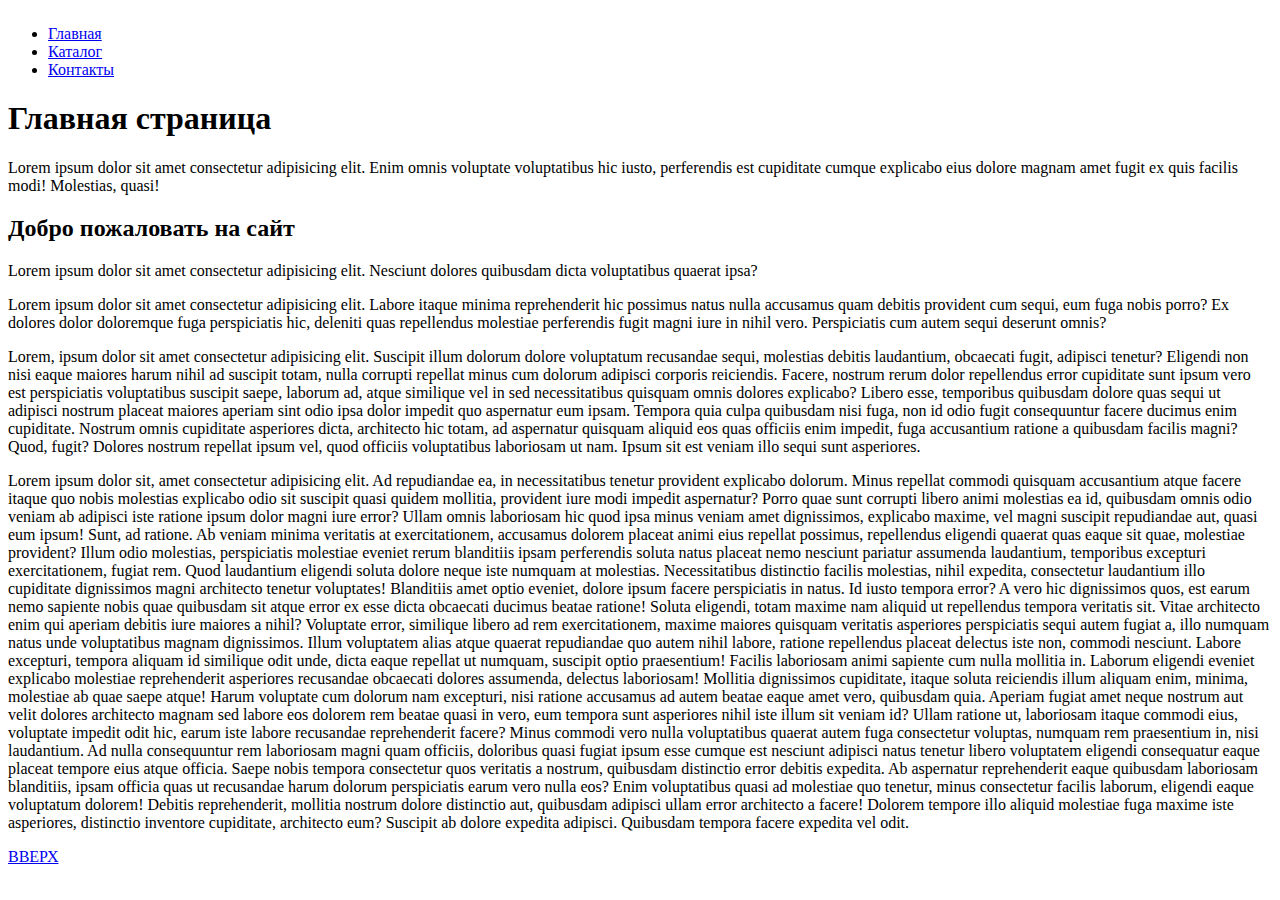
<file: seminar_1/index.html>
<!DOCTYPE html>
<html lang="en">
<head>
    <meta charset="UTF-8">
    <meta http-equiv="X-UA-Compatible" content="IE=edge">
    <meta name="viewport" content="width=device-width, initial-scale=1.0">
    <title>Мой первый сайт</title>
</head>
<body>
    <h6 id="a1"></h6>
    <ul>
        <li>
            <a href="#">Главная</a>  <!-- Если # это якорь (заглушка) действие не выполняется  -->
        </li>

        <li>
            <a href="./catalog/catalog.html">Каталог</a>
        </li>
        
        <li>
            <a href="./kontakt/kontakt.html">Контакты</a>
        </li>
    </ul>

    <h1>Главная страница</h1>

    <p>Lorem ipsum dolor sit amet consectetur adipisicing elit. Enim omnis voluptate voluptatibus hic iusto, perferendis est cupiditate cumque explicabo eius dolore magnam amet fugit ex quis facilis modi! Molestias, quasi!</p>

    <h2>Добро пожаловать на сайт</h2>
    <p>Lorem ipsum dolor sit amet consectetur adipisicing elit. Nesciunt dolores quibusdam dicta voluptatibus quaerat ipsa?</p>
    <p>Lorem ipsum dolor sit amet consectetur adipisicing elit. Labore itaque minima reprehenderit hic possimus natus nulla accusamus quam debitis provident cum sequi, eum fuga nobis porro? Ex dolores dolor doloremque fuga perspiciatis hic, deleniti quas repellendus molestiae perferendis fugit magni iure in nihil vero. Perspiciatis cum autem sequi deserunt omnis?</p>
    <p>Lorem, ipsum dolor sit amet consectetur adipisicing elit. Suscipit illum dolorum dolore voluptatum recusandae sequi, molestias debitis laudantium, obcaecati fugit, adipisci tenetur? Eligendi non nisi eaque maiores harum nihil ad suscipit totam, nulla corrupti repellat minus cum dolorum adipisci corporis reiciendis. Facere, nostrum rerum dolor repellendus error cupiditate sunt ipsum vero est perspiciatis voluptatibus suscipit saepe, laborum ad, atque similique vel in sed necessitatibus quisquam omnis dolores explicabo? Libero esse, temporibus quibusdam dolore quas sequi ut adipisci nostrum placeat maiores aperiam sint odio ipsa dolor impedit quo aspernatur eum ipsam. Tempora quia culpa quibusdam nisi fuga, non id odio fugit consequuntur facere ducimus enim cupiditate. Nostrum omnis cupiditate asperiores dicta, architecto hic totam, ad aspernatur quisquam aliquid eos quas officiis enim impedit, fuga accusantium ratione a quibusdam facilis magni? Quod, fugit? Dolores nostrum repellat ipsum vel, quod officiis voluptatibus laboriosam ut nam. Ipsum sit est veniam illo sequi sunt asperiores.</p>
    <p>Lorem ipsum dolor sit, amet consectetur adipisicing elit. Ad repudiandae ea, in necessitatibus tenetur provident explicabo dolorum. Minus repellat commodi quisquam accusantium atque facere itaque quo nobis molestias explicabo odio sit suscipit quasi quidem mollitia, provident iure modi impedit aspernatur? Porro quae sunt corrupti libero animi molestias ea id, quibusdam omnis odio veniam ab adipisci iste ratione ipsum dolor magni iure error? Ullam omnis laboriosam hic quod ipsa minus veniam amet dignissimos, explicabo maxime, vel magni suscipit repudiandae aut, quasi eum ipsum! Sunt, ad ratione. Ab veniam minima veritatis at exercitationem, accusamus dolorem placeat animi eius repellat possimus, repellendus eligendi quaerat quas eaque sit quae, molestiae provident? Illum odio molestias, perspiciatis molestiae eveniet rerum blanditiis ipsam perferendis soluta natus placeat nemo nesciunt pariatur assumenda laudantium, temporibus excepturi exercitationem, fugiat rem. Quod laudantium eligendi soluta dolore neque iste numquam at molestias. Necessitatibus distinctio facilis molestias, nihil expedita, consectetur laudantium illo cupiditate dignissimos magni architecto tenetur voluptates! Blanditiis amet optio eveniet, dolore ipsum facere perspiciatis in natus. Id iusto tempora error? A vero hic dignissimos quos, est earum nemo sapiente nobis quae quibusdam sit atque error ex esse dicta obcaecati ducimus beatae ratione! Soluta eligendi, totam maxime nam aliquid ut repellendus tempora veritatis sit. Vitae architecto enim qui aperiam debitis iure maiores a nihil? Voluptate error, similique libero ad rem exercitationem, maxime maiores quisquam veritatis asperiores perspiciatis sequi autem fugiat a, illo numquam natus unde voluptatibus magnam dignissimos. Illum voluptatem alias atque quaerat repudiandae quo autem nihil labore, ratione repellendus placeat delectus iste non, commodi nesciunt. Labore excepturi, tempora aliquam id similique odit unde, dicta eaque repellat ut numquam, suscipit optio praesentium! Facilis laboriosam animi sapiente cum nulla mollitia in. Laborum eligendi eveniet explicabo molestiae reprehenderit asperiores recusandae obcaecati dolores assumenda, delectus laboriosam! Mollitia dignissimos cupiditate, itaque soluta reiciendis illum aliquam enim, minima, molestiae ab quae saepe atque! Harum voluptate cum dolorum nam excepturi, nisi ratione accusamus ad autem beatae eaque amet vero, quibusdam quia. Aperiam fugiat amet neque nostrum aut velit dolores architecto magnam sed labore eos dolorem rem beatae quasi in vero, eum tempora sunt asperiores nihil iste illum sit veniam id? Ullam ratione ut, laboriosam itaque commodi eius, voluptate impedit odit hic, earum iste labore recusandae reprehenderit facere? Minus commodi vero nulla voluptatibus quaerat autem fuga consectetur voluptas, numquam rem praesentium in, nisi laudantium. Ad nulla consequuntur rem laboriosam magni quam officiis, doloribus quasi fugiat ipsum esse cumque est nesciunt adipisci natus tenetur libero voluptatem eligendi consequatur eaque placeat tempore eius atque officia. Saepe nobis tempora consectetur quos veritatis a nostrum, quibusdam distinctio error debitis expedita. Ab aspernatur reprehenderit eaque quibusdam laboriosam blanditiis, ipsam officia quas ut recusandae harum dolorum perspiciatis earum vero nulla eos? Enim voluptatibus quasi ad molestiae quo tenetur, minus consectetur facilis laborum, eligendi eaque voluptatum dolorem! Debitis reprehenderit, mollitia nostrum dolore distinctio aut, quibusdam adipisci ullam error architecto a facere! Dolorem tempore illo aliquid molestiae fuga maxime iste asperiores, distinctio inventore cupiditate, architecto eum? Suscipit ab dolore expedita adipisci. Quibusdam tempora facere expedita vel odit.</p>
    
    <a href="#a1">ВВЕРХ</a>

    
</body>
</html>
</file>
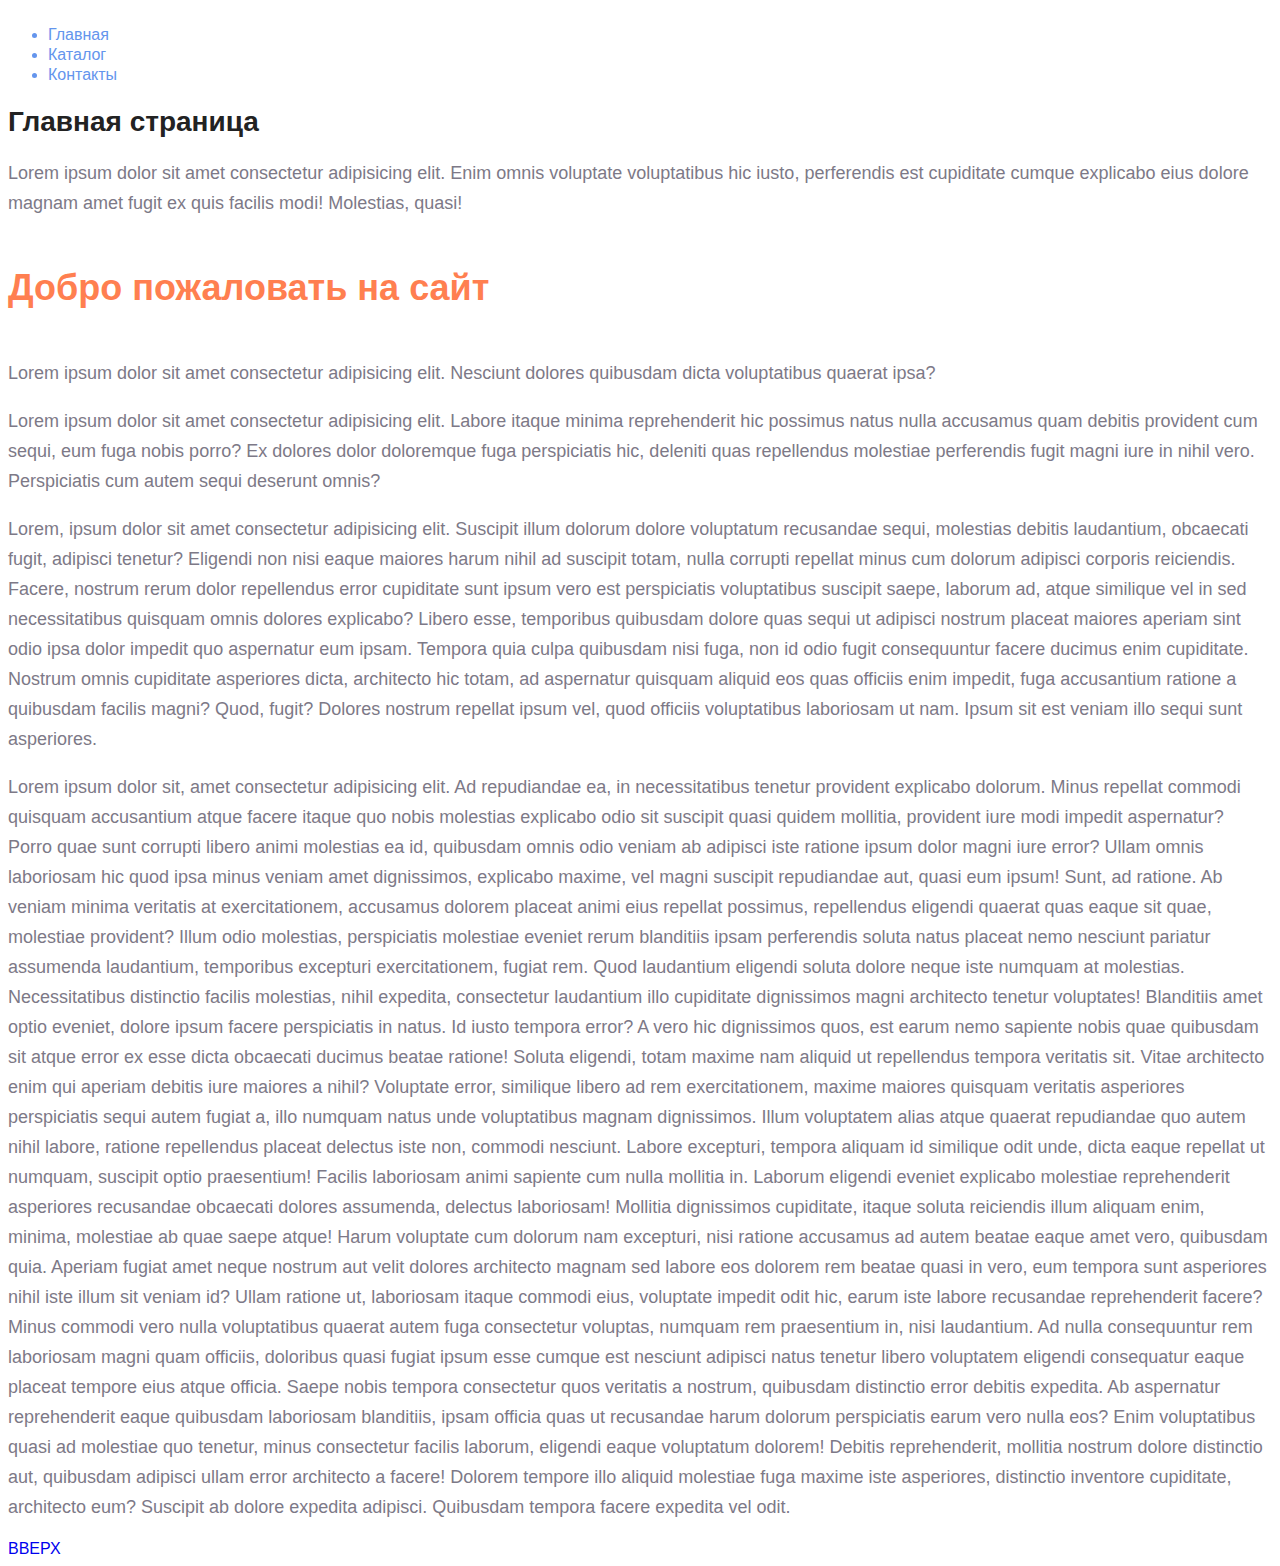
<file: seminar_2/index.html>
<!DOCTYPE html>
<html lang="en">
  <head>
    <meta charset="UTF-8" />
    <meta http-equiv="X-UA-Compatible" content="IE=edge" />
    <meta name="viewport" content="width=device-width, initial-scale=1.0" />
    <title>Мой первый сайт</title>
    <link rel="stylesheet" href="style.css" />
  </head>
  <body>
    <h6 id="a1"></h6>
    <ul class="menu_link">
      <li>
        <a class="menu_link" href="#">Главная</a>
        <!-- Если # это якорь (заглушка) действие не выполняется  -->
      </li>

      <li>
        <a a class="menu_link" href="./catalog/catalog.html">Каталог</a>
      </li>

      <li>
        <a class="menu_link" href="./kontakt/kontakt.html">Контакты</a>
      </li>
    </ul>

    <h1 class="apply_style_h1">Главная страница</h1>

    <p class="apply_style_p">
      Lorem ipsum dolor sit amet consectetur adipisicing elit. Enim omnis
      voluptate voluptatibus hic iusto, perferendis est cupiditate cumque
      explicabo eius dolore magnam amet fugit ex quis facilis modi! Molestias,
      quasi!
    </p>

    <h2 class="apply_style_h2">Добро пожаловать на сайт</h2>

    <p class="apply_style_p">
      Lorem ipsum dolor sit amet consectetur adipisicing elit. Nesciunt dolores
      quibusdam dicta voluptatibus quaerat ipsa?
    </p>

    <p class="apply_style_p">
      Lorem ipsum dolor sit amet consectetur adipisicing elit. Labore itaque
      minima reprehenderit hic possimus natus nulla accusamus quam debitis
      provident cum sequi, eum fuga nobis porro? Ex dolores dolor doloremque
      fuga perspiciatis hic, deleniti quas repellendus molestiae perferendis
      fugit magni iure in nihil vero. Perspiciatis cum autem sequi deserunt
      omnis?
    </p>
    <p class="apply_style_p">
      Lorem, ipsum dolor sit amet consectetur adipisicing elit. Suscipit illum
      dolorum dolore voluptatum recusandae sequi, molestias debitis laudantium,
      obcaecati fugit, adipisci tenetur? Eligendi non nisi eaque maiores harum
      nihil ad suscipit totam, nulla corrupti repellat minus cum dolorum
      adipisci corporis reiciendis. Facere, nostrum rerum dolor repellendus
      error cupiditate sunt ipsum vero est perspiciatis voluptatibus suscipit
      saepe, laborum ad, atque similique vel in sed necessitatibus quisquam
      omnis dolores explicabo? Libero esse, temporibus quibusdam dolore quas
      sequi ut adipisci nostrum placeat maiores aperiam sint odio ipsa dolor
      impedit quo aspernatur eum ipsam. Tempora quia culpa quibusdam nisi fuga,
      non id odio fugit consequuntur facere ducimus enim cupiditate. Nostrum
      omnis cupiditate asperiores dicta, architecto hic totam, ad aspernatur
      quisquam aliquid eos quas officiis enim impedit, fuga accusantium ratione
      a quibusdam facilis magni? Quod, fugit? Dolores nostrum repellat ipsum
      vel, quod officiis voluptatibus laboriosam ut nam. Ipsum sit est veniam
      illo sequi sunt asperiores.
    </p>
    <p class="apply_style_p">
      Lorem ipsum dolor sit, amet consectetur adipisicing elit. Ad repudiandae
      ea, in necessitatibus tenetur provident explicabo dolorum. Minus repellat
      commodi quisquam accusantium atque facere itaque quo nobis molestias
      explicabo odio sit suscipit quasi quidem mollitia, provident iure modi
      impedit aspernatur? Porro quae sunt corrupti libero animi molestias ea id,
      quibusdam omnis odio veniam ab adipisci iste ratione ipsum dolor magni
      iure error? Ullam omnis laboriosam hic quod ipsa minus veniam amet
      dignissimos, explicabo maxime, vel magni suscipit repudiandae aut, quasi
      eum ipsum! Sunt, ad ratione. Ab veniam minima veritatis at exercitationem,
      accusamus dolorem placeat animi eius repellat possimus, repellendus
      eligendi quaerat quas eaque sit quae, molestiae provident? Illum odio
      molestias, perspiciatis molestiae eveniet rerum blanditiis ipsam
      perferendis soluta natus placeat nemo nesciunt pariatur assumenda
      laudantium, temporibus excepturi exercitationem, fugiat rem. Quod
      laudantium eligendi soluta dolore neque iste numquam at molestias.
      Necessitatibus distinctio facilis molestias, nihil expedita, consectetur
      laudantium illo cupiditate dignissimos magni architecto tenetur
      voluptates! Blanditiis amet optio eveniet, dolore ipsum facere
      perspiciatis in natus. Id iusto tempora error? A vero hic dignissimos
      quos, est earum nemo sapiente nobis quae quibusdam sit atque error ex esse
      dicta obcaecati ducimus beatae ratione! Soluta eligendi, totam maxime nam
      aliquid ut repellendus tempora veritatis sit. Vitae architecto enim qui
      aperiam debitis iure maiores a nihil? Voluptate error, similique libero ad
      rem exercitationem, maxime maiores quisquam veritatis asperiores
      perspiciatis sequi autem fugiat a, illo numquam natus unde voluptatibus
      magnam dignissimos. Illum voluptatem alias atque quaerat repudiandae quo
      autem nihil labore, ratione repellendus placeat delectus iste non, commodi
      nesciunt. Labore excepturi, tempora aliquam id similique odit unde, dicta
      eaque repellat ut numquam, suscipit optio praesentium! Facilis laboriosam
      animi sapiente cum nulla mollitia in. Laborum eligendi eveniet explicabo
      molestiae reprehenderit asperiores recusandae obcaecati dolores assumenda,
      delectus laboriosam! Mollitia dignissimos cupiditate, itaque soluta
      reiciendis illum aliquam enim, minima, molestiae ab quae saepe atque!
      Harum voluptate cum dolorum nam excepturi, nisi ratione accusamus ad autem
      beatae eaque amet vero, quibusdam quia. Aperiam fugiat amet neque nostrum
      aut velit dolores architecto magnam sed labore eos dolorem rem beatae
      quasi in vero, eum tempora sunt asperiores nihil iste illum sit veniam id?
      Ullam ratione ut, laboriosam itaque commodi eius, voluptate impedit odit
      hic, earum iste labore recusandae reprehenderit facere? Minus commodi vero
      nulla voluptatibus quaerat autem fuga consectetur voluptas, numquam rem
      praesentium in, nisi laudantium. Ad nulla consequuntur rem laboriosam
      magni quam officiis, doloribus quasi fugiat ipsum esse cumque est nesciunt
      adipisci natus tenetur libero voluptatem eligendi consequatur eaque
      placeat tempore eius atque officia. Saepe nobis tempora consectetur quos
      veritatis a nostrum, quibusdam distinctio error debitis expedita. Ab
      aspernatur reprehenderit eaque quibusdam laboriosam blanditiis, ipsam
      officia quas ut recusandae harum dolorum perspiciatis earum vero nulla
      eos? Enim voluptatibus quasi ad molestiae quo tenetur, minus consectetur
      facilis laborum, eligendi eaque voluptatum dolorem! Debitis reprehenderit,
      mollitia nostrum dolore distinctio aut, quibusdam adipisci ullam error
      architecto a facere! Dolorem tempore illo aliquid molestiae fuga maxime
      iste asperiores, distinctio inventore cupiditate, architecto eum? Suscipit
      ab dolore expedita adipisci. Quibusdam tempora facere expedita vel odit.
    </p>

    <a href="#a1">ВВЕРХ</a>
  </body>
</html>
</file>
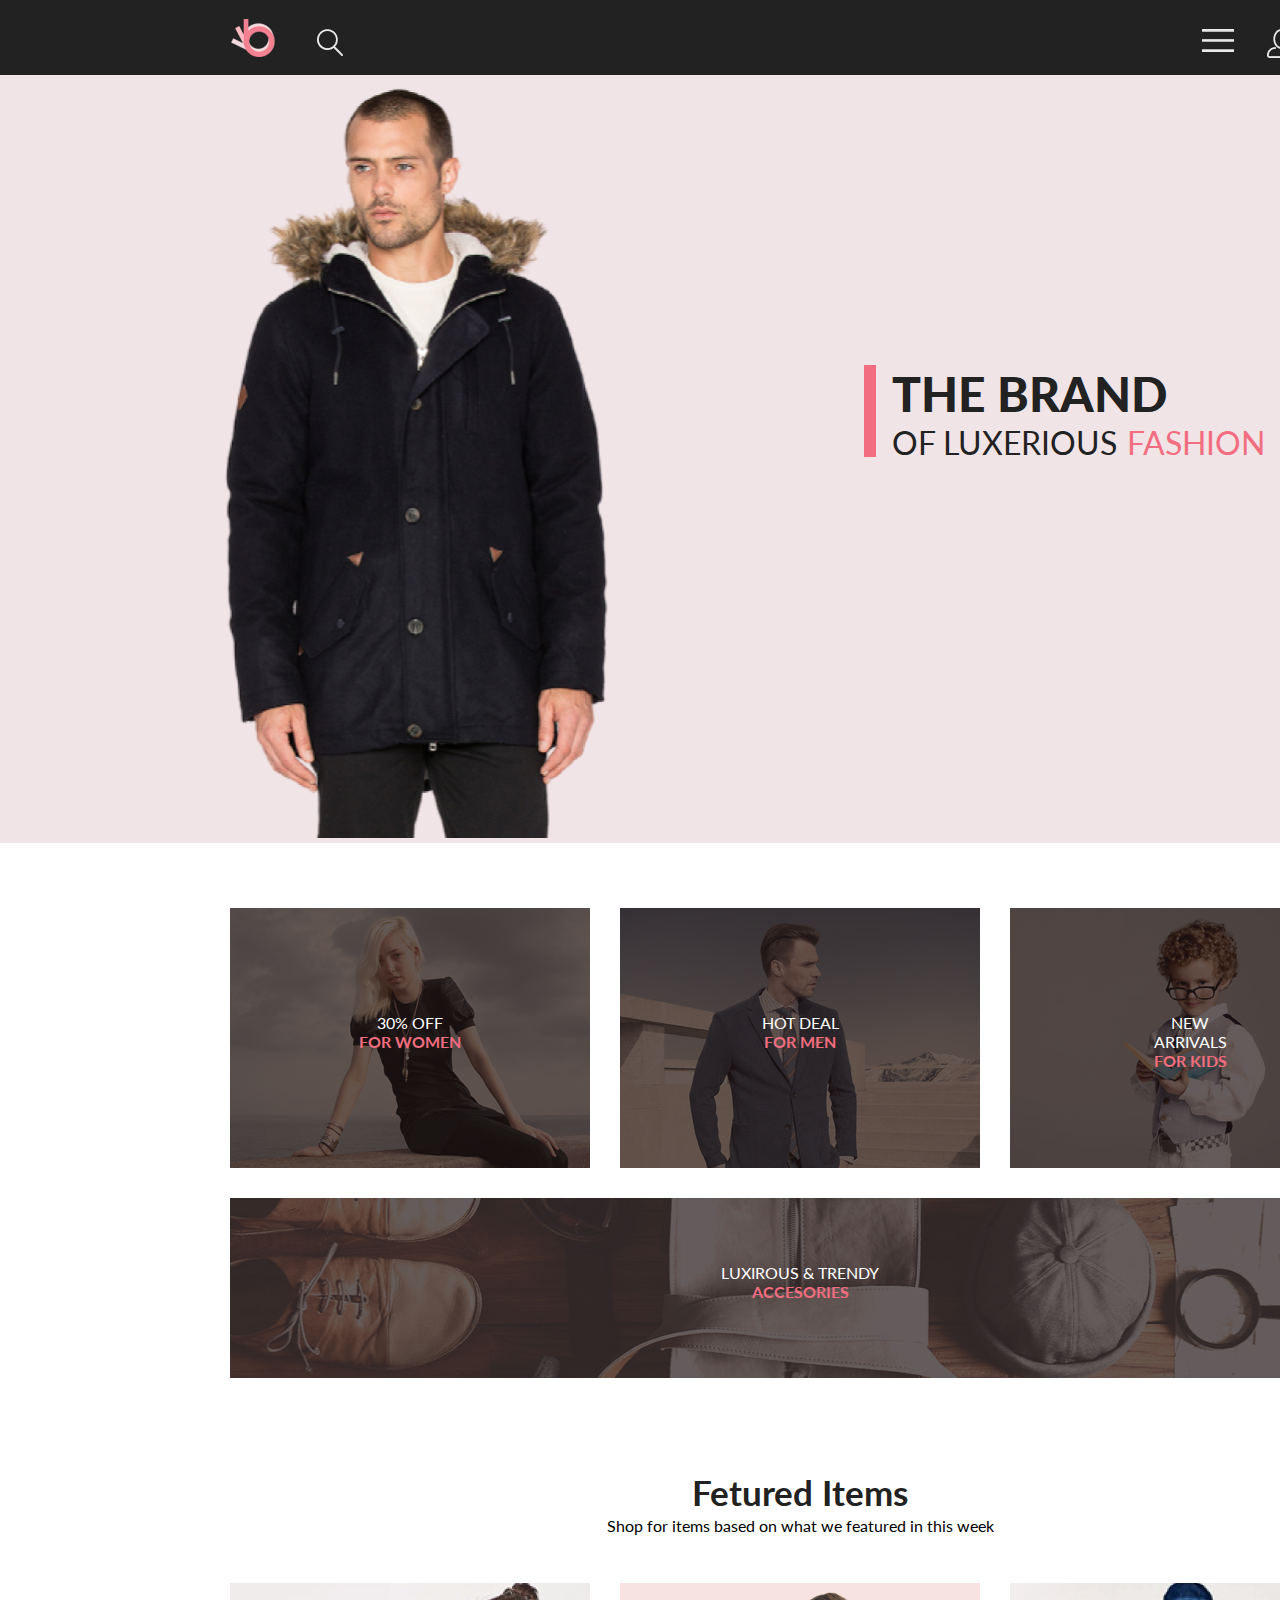
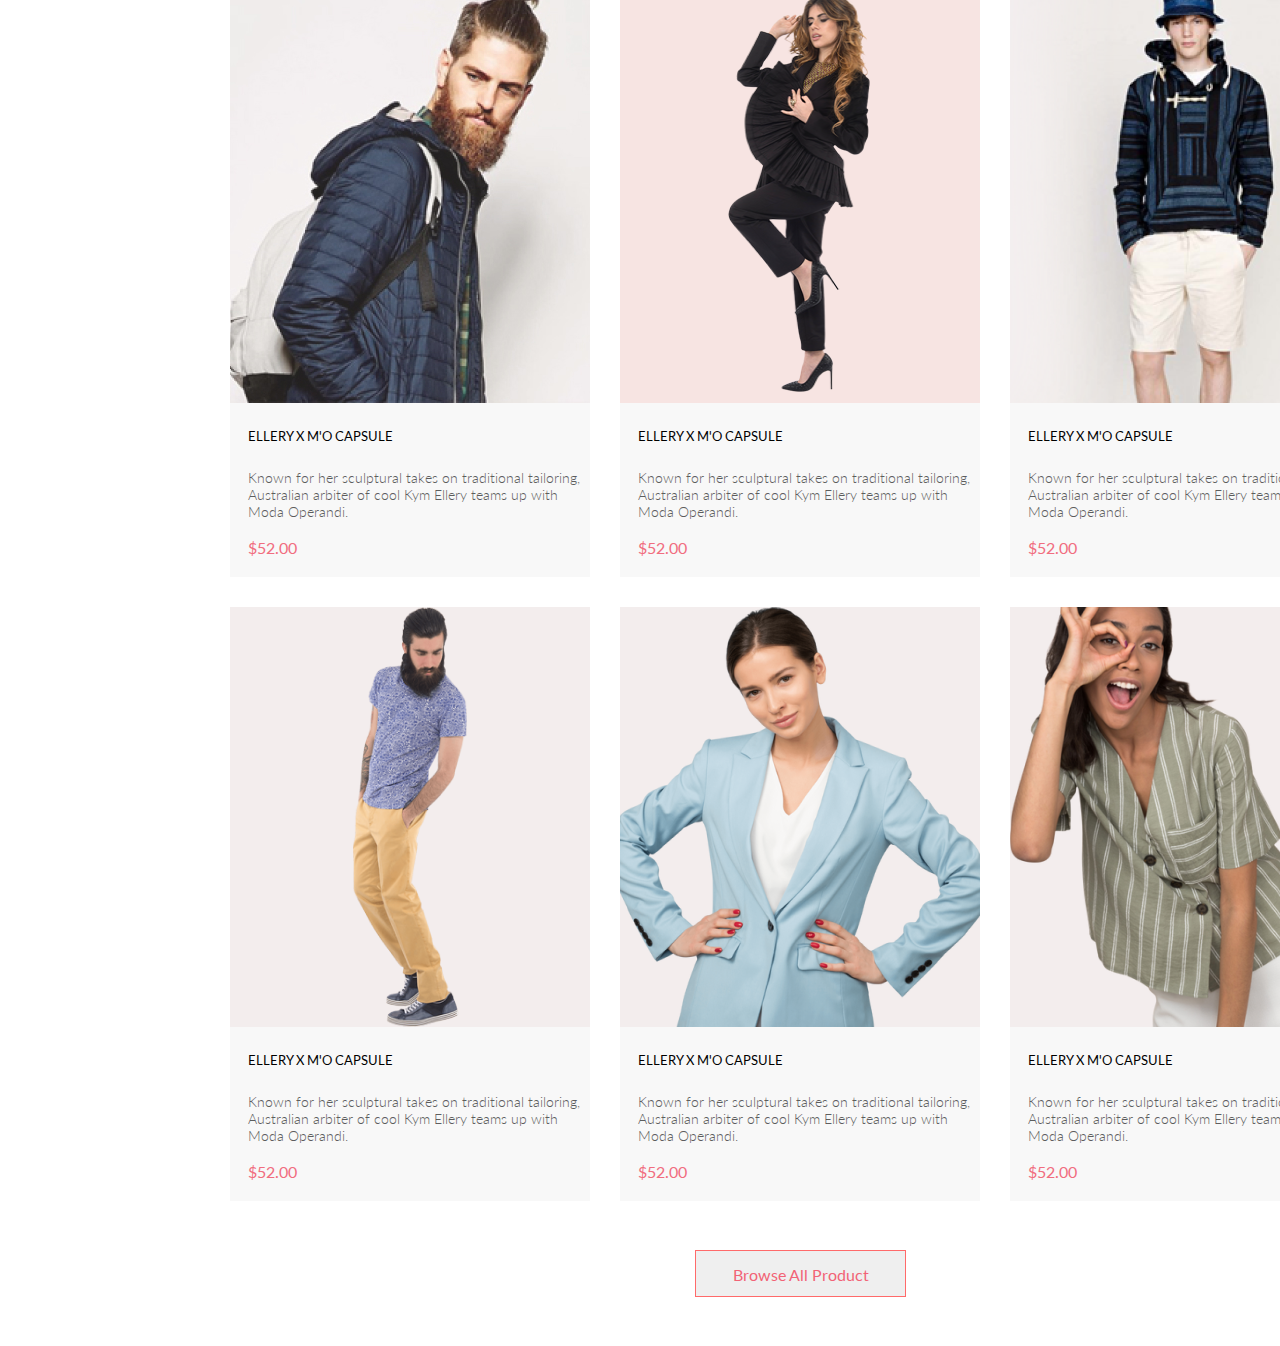
<file: seminar_6/index.html>
<!DOCTYPE html>
<html lang="ru">
  <head>
    <meta charset="UTF-8" />
    <meta http-equiv="X-UA-Compatible" content="IE=edge" />
    <meta name="viewport" content="width=device-width, initial-scale=1.0" />
    <title>Семинар №6</title>
    <link rel="stylesheet" href="style.css" />
    <link rel="preconnect" href="https://fonts.googleapis.com" />
    <link rel="preconnect" href="https://fonts.gstatic.com" crossorigin />
    <link
      href="https://fonts.googleapis.com/css2?family=Lato&display=swap"
      rel="stylesheet"
    />
  </head>

  <body class="center">
    <header class="header">
      <div class="logo">
        <div>
          <a href="#"><img src="/seminar_6/img/Логотип.png" alt="Логотип" /></a>
        </div>

        <div class="logo_1">
          <a href="#"
            ><img src="/seminar_6/img/Кнопка поиска.png" alt="Логотип поиска"
          /></a>
        </div>
      </div>

      <div class="menu">
        <div>
          <a href="#"
            ><img src="/seminar_6/img/меню.png" alt="Логотип меню"
          /></a>
        </div>
        <div>
          <a href="#"
            ><img
              src="/seminar_6/img/Личный кабинет.png"
              alt="Логотип личный кабинет"
          /></a>
        </div>
        <div>
          <a href="#"
            ><img src="/seminar_6/img/Корзина.png" alt="Логотип корзина"
          /></a>
        </div>
      </div>
    </header>

    <div class="home">
      <div class="home_img">
        <a href="#"
          ><img src="/seminar_6/img/home_img.png" alt="изображение товара"
        /></a>
      </div>
      <div class="home_text">
        <div class="home_field"></div>
        <div class="home_p">
          <p class="home_p1">THE BRAND</p>
          <div class="home_pp">
            <p class="home_p2">OF LUXERIOUS</p>
            <p class="home_p3">FASHION</p>
          </div>
        </div>
      </div>
    </div>

    <div class="catalog">
      <div class="catalog_women">
        <div class="catalog_p">
          <div class="catalog_p1">
            <p>30% OFF</p>
          </div>
          <div class="catalog_p2">
            <h4>FOR WOMEN</h4>
          </div>
        </div>
      </div>
      <div class="catalog_men">
        <div class="catalog_p">
          <div class="catalog_p1">
            <p>HOT DEAL</p>
          </div>
          <div class="catalog_p2">
            <h4>FOR MEN</h4>
          </div>
        </div>
      </div>
      <div class="catalog_kids">
        <div class="catalog_p">
          <div class="catalog_p1">
            <p>NEW ARRIVALS</p>
          </div>
          <div class="catalog_p2">
            <h4>FOR KIDS</h4>
          </div>
        </div>
      </div>
    </div>

    <div class="catalog_2">
      <div class="catalog_pp1">
        <div class="catalog_p1">
          <p>LUXIROUS & TRENDY</p>
        </div>
        <div class="catalog_p2">
          <h4>ACCESORIES</h4>
        </div>
      </div>
    </div>

    <div class="Fetured_Items">
      <h3>Fetured Items</h3>
    </div>

    <div class="Fetured_Items_p">
        <p>Shop for items based on what we featured in this week</p>
    </div>

    <div class="showcase">
        <div class="showcase_kard">
            <div class="shop">
              <a href="#"><img src="/seminar_6/img/showcase_1.jpg" alt="фото товара"></a>
            </div>
            <div class="showcase_p1">
                <p>ELLERY X M'O CAPSULE</p>
            </div>
            <div class="showcase_p2"> 
                <p> Known for her sculptural takes on traditional tailoring, Australian arbiter of cool Kym Ellery teams up with Moda Operandi.</p>
            </div>
            <div class="showcase_price">
                <p>$52.00</p>
            </div>
        </div>

        <div class="showcase_kard">
          <div class="shop">
              <a href="#"><img src="/seminar_6/img/showcase_2.png" alt="фото товара"></a>
              <div class="showcase_p1">
                  <p>ELLERY X M'O CAPSULE</p>
              </div>
             <div class="showcase_p2"> 
                  <p> Known for her sculptural takes on traditional tailoring, Australian arbiter of cool Kym Ellery teams up with Moda Operandi.</p>
              </div>
              <div class="showcase_price">
                  <p>$52.00</p>
              </div>
          </div>
        </div>

        <div class="showcase_kard">
          <div class="shop">
              <a href="#"><img src="/seminar_6/img/showcase_3.png" alt="фото товара"></a>
              <div class="showcase_p1">
                  <p>ELLERY X M'O CAPSULE</p>
              </div>
             <div class="showcase_p2"> 
                  <p> Known for her sculptural takes on traditional tailoring, Australian arbiter of cool Kym Ellery teams up with Moda Operandi.</p>
              </div>
              <div class="showcase_price">
                  <p>$52.00</p>
              </div>
          </div>
        </div>

        <div class="showcase_kard">
          <div class="shop">
              <a href="#"><img src="/seminar_6/img/showcase_4.png" alt="фото товара"></a>
              <div class="showcase_p1">
                  <p>ELLERY X M'O CAPSULE</p>
              </div>
             <div class="showcase_p2"> 
                  <p> Known for her sculptural takes on traditional tailoring, Australian arbiter of cool Kym Ellery teams up with Moda Operandi.</p>
             </div>
             <div class="showcase_price">
                  <p>$52.00</p>
              </div>
          </div>
        </div>

        <div class="showcase_kard">
          <div class="shop">
            <a href="#"><img src="/seminar_6/img/showcase_5.png" alt="фото товара"></a>
            <div class="showcase_p1">
                <p>ELLERY X M'O CAPSULE</p>
            </div>
            <div class="showcase_p2"> 
                <p> Known for her sculptural takes on traditional tailoring, Australian arbiter of cool Kym Ellery teams up with Moda Operandi.</p>
            </div>
            <div class="showcase_price">
                <p>$52.00</p>
            </div>
          </div>
        </div>

        <div class="showcase_kard">
          <div class="shop">
              <a href="#"><img src="/seminar_6/img/showcase_6.png" alt="фото товара"></a>
              <div class="showcase_p1">
                  <p>ELLERY X M'O CAPSULE</p>
              </div>
              <div class="showcase_p2"> 
                  <p> Known for her sculptural takes on traditional tailoring, Australian arbiter of cool Kym Ellery teams up with Moda Operandi.</p>
              </div>
              <div class="showcase_price">
                  <p>$52.00</p>
              </div>
          </div>
        </div>
    </div>

    <button class="button">Browse All Product</button>



</body>
</html>
</file>
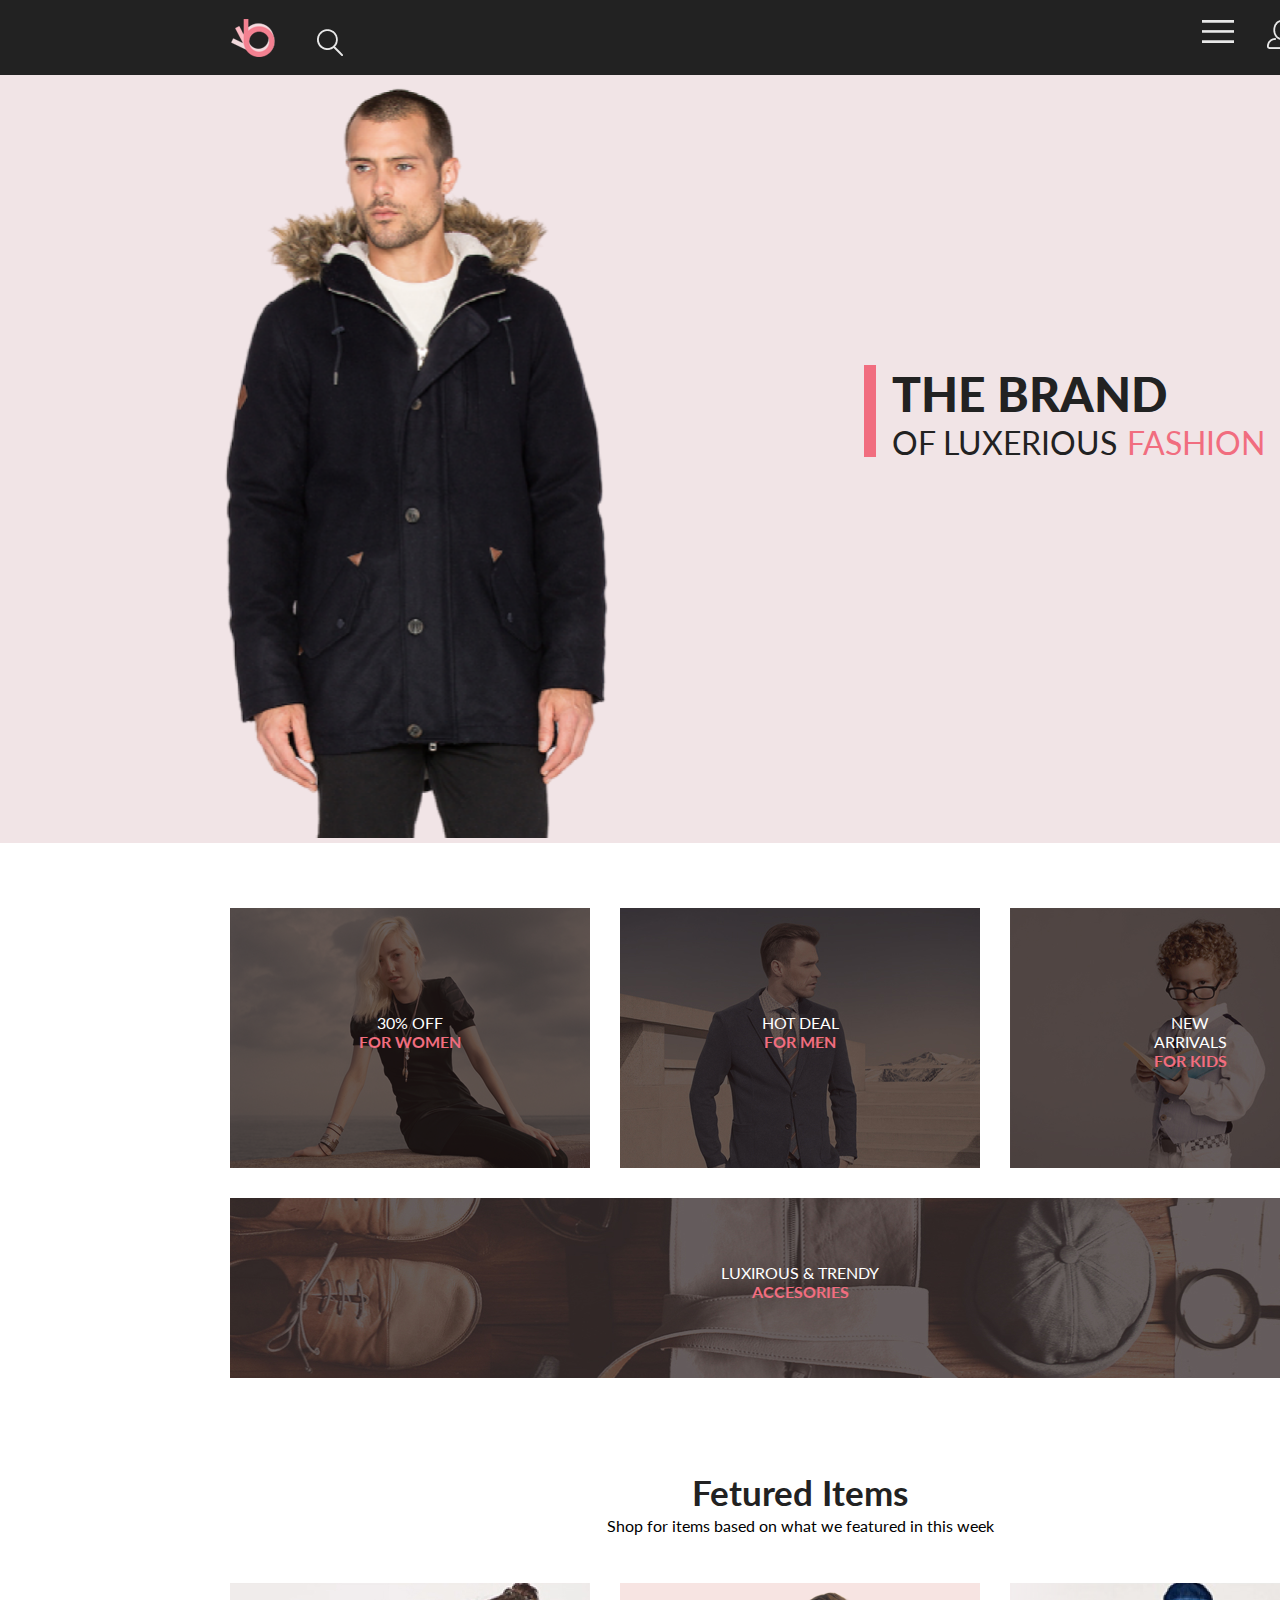
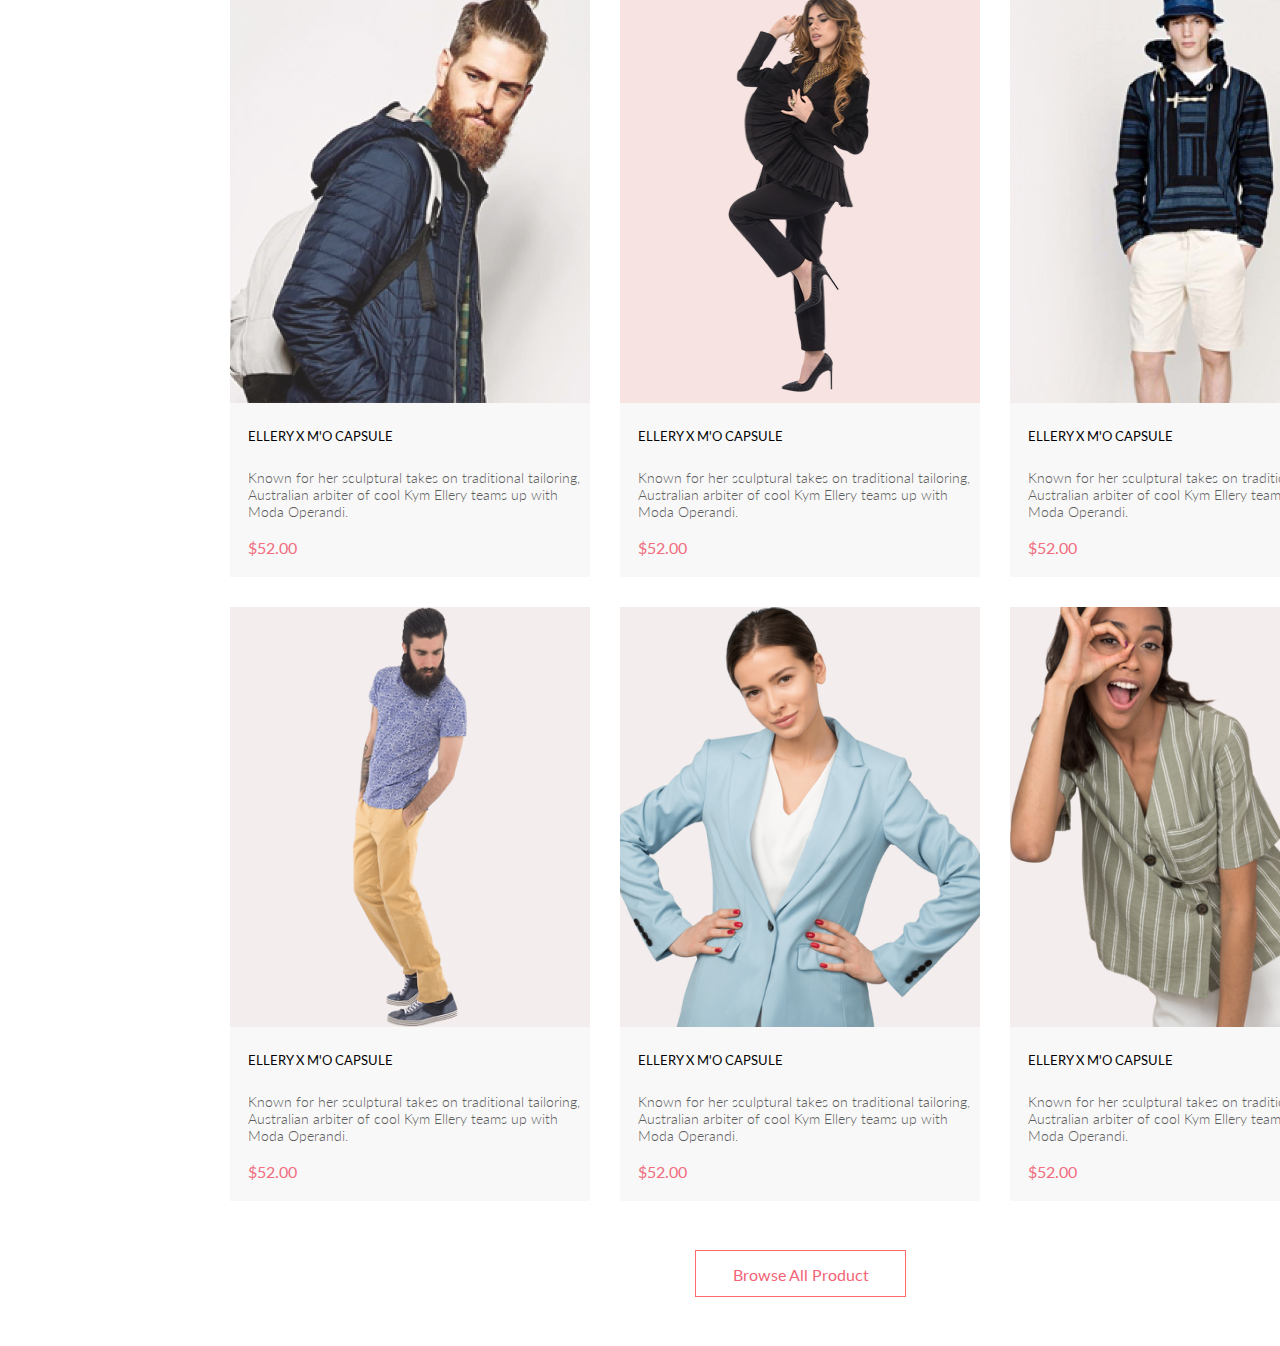
<file: seminar_7/index.html>
<!DOCTYPE html>
<html lang="ru">
  <head>
    <meta charset="UTF-8" />
    <meta http-equiv="X-UA-Compatible" content="IE=edge" />
    <meta name="viewport" content="width=device-width, initial-scale=1.0" />
    <title>Семинар №7</title>
    <link rel="stylesheet" href="style.css" />
    <link rel="preconnect" href="https://fonts.googleapis.com" />
    <link rel="preconnect" href="https://fonts.gstatic.com" crossorigin />
    <link
      href="https://fonts.googleapis.com/css2?family=Lato&display=swap"
      rel="stylesheet"
    />
  </head>

  <body class="center">
    <header class="header">
      <div class="logo">
        <div>
          <a href="#"><img src="/seminar_6/img/Логотип.png" alt="Логотип" /></a>
        </div>

        <div class="logo_1">
          <a href="#"
            ><img src="/seminar_6/img/Кнопка поиска.png" alt="Логотип поиска"
          /></a>
        </div>
      </div>

      <div class="menu">
        <div>
          <a href="#"
            ><img src="/seminar_6/img/меню.png" alt="Логотип меню"
          /></a>
        </div>
        <div>
          <a href="#"
            ><img
              src="/seminar_6/img/Личный кабинет.png"
              alt="Логотип личный кабинет"
          /></a>
        </div>
        <div>
          <a href="#"
            ><img src="/seminar_6/img/Корзина.png" alt="Логотип корзина"
          /></a>
          <div class="number_5">5</div>
        </div>
        
      </div>
      
    </header>

    <div class="home">
      <div class="home_img">
        <a href="#"
          ><img src="/seminar_6/img/home_img.png" alt="изображение товара"
        /></a>
      </div>
      <div class="home_text">
        <div class="home_field"></div>
        <div class="home_p">
          <p class="home_p1">THE BRAND</p>
          <div class="home_pp">
            <p class="home_p2">OF LUXERIOUS</p>
            <p class="home_p3">FASHION</p>
          </div>
        </div>
      </div>
    </div>

    <div class="catalog">
      <div class="catalog_women">
        <div class="catalog_p">
          <div class="catalog_p1">
            <p>30% OFF</p>
          </div>
          <div class="catalog_p2">
            <h4>FOR WOMEN</h4>
          </div>
        </div>
      </div>
      <div class="catalog_men">
        <div class="catalog_p">
          <div class="catalog_p1">
            <p>HOT DEAL</p>
          </div>
          <div class="catalog_p2">
            <h4>FOR MEN</h4>
          </div>
        </div>
      </div>
      <div class="catalog_kids">
        <div class="catalog_p">
          <div class="catalog_p1">
            <p>NEW ARRIVALS</p>
          </div>
          <div class="catalog_p2">
            <h4>FOR KIDS</h4>
          </div>
        </div>
      </div>
    </div>

    <div class="catalog_2">
      <div class="catalog_pp1">
        <div class="catalog_p1">
          <p>LUXIROUS & TRENDY</p>
        </div>
        <div class="catalog_p2">
          <h4>ACCESORIES</h4>
        </div>
      </div>
    </div>

    <div class="Fetured_Items">
      <h3>Fetured Items</h3>
    </div>

    <div class="Fetured_Items_p">
        <p>Shop for items based on what we featured in this week</p>
    </div>

    <div class="showcase">
        <div class="showcase_kard">
            <div class="shop">
              <a href="#"><img src="/seminar_6/img/showcase_1.jpg" alt="фото товара"></a>
            </div>
            <div class="showcase_p1">
                <p>ELLERY X M'O CAPSULE</p>
            </div>
            <div class="showcase_p2"> 
                <p> Known for her sculptural takes on traditional tailoring, Australian arbiter of cool Kym Ellery teams up with Moda Operandi.</p>
            </div>
            <div class="showcase_price">
                <p>$52.00</p>
            </div>
        </div>

        <div class="showcase_kard">
          <div class="shop">
              <a href="#"><img src="/seminar_6/img/showcase_2.png" alt="фото товара"></a>
              <div class="showcase_p1">
                  <p>ELLERY X M'O CAPSULE</p>
              </div>
             <div class="showcase_p2"> 
                  <p> Known for her sculptural takes on traditional tailoring, Australian arbiter of cool Kym Ellery teams up with Moda Operandi.</p>
              </div>
              <div class="showcase_price">
                  <p>$52.00</p>
              </div>
          </div>
        </div>

        <div class="showcase_kard">
          <div class="shop">
              <a href="#"><img src="/seminar_6/img/showcase_3.png" alt="фото товара"></a>
              <div class="showcase_p1">
                  <p>ELLERY X M'O CAPSULE</p>
              </div>
             <div class="showcase_p2"> 
                  <p> Known for her sculptural takes on traditional tailoring, Australian arbiter of cool Kym Ellery teams up with Moda Operandi.</p>
              </div>
              <div class="showcase_price">
                  <p>$52.00</p>
              </div>
          </div>
        </div>

        <div class="showcase_kard">
          <div class="shop">
              <a href="#"><img src="/seminar_6/img/showcase_4.png" alt="фото товара"></a>
              <div class="showcase_p1">
                  <p>ELLERY X M'O CAPSULE</p>
              </div>
             <div class="showcase_p2"> 
                  <p> Known for her sculptural takes on traditional tailoring, Australian arbiter of cool Kym Ellery teams up with Moda Operandi.</p>
             </div>
             <div class="showcase_price">
                  <p>$52.00</p>
              </div>
          </div>
        </div>

        <div class="showcase_kard">
          <div class="shop">
            <a href="#"><img src="/seminar_6/img/showcase_5.png" alt="фото товара"></a>
            <div class="showcase_p1">
                <p>ELLERY X M'O CAPSULE</p>
            </div>
            <div class="showcase_p2"> 
                <p> Known for her sculptural takes on traditional tailoring, Australian arbiter of cool Kym Ellery teams up with Moda Operandi.</p>
            </div>
            <div class="showcase_price">
                <p>$52.00</p>
            </div>
          </div>
        </div>

        <div class="showcase_kard">
          <div class="shop">
              <a href="#"><img src="/seminar_6/img/showcase_6.png" alt="фото товара"></a>
              <div class="showcase_p1">
                  <p>ELLERY X M'O CAPSULE</p>
              </div>
              <div class="showcase_p2"> 
                  <p> Known for her sculptural takes on traditional tailoring, Australian arbiter of cool Kym Ellery teams up with Moda Operandi.</p>
              </div>
              <div class="showcase_price">
                  <p>$52.00</p>
              </div>
          </div>
        </div>
    </div>

    <button class="button">Browse All Product</button>



</body>
</html>
</file>
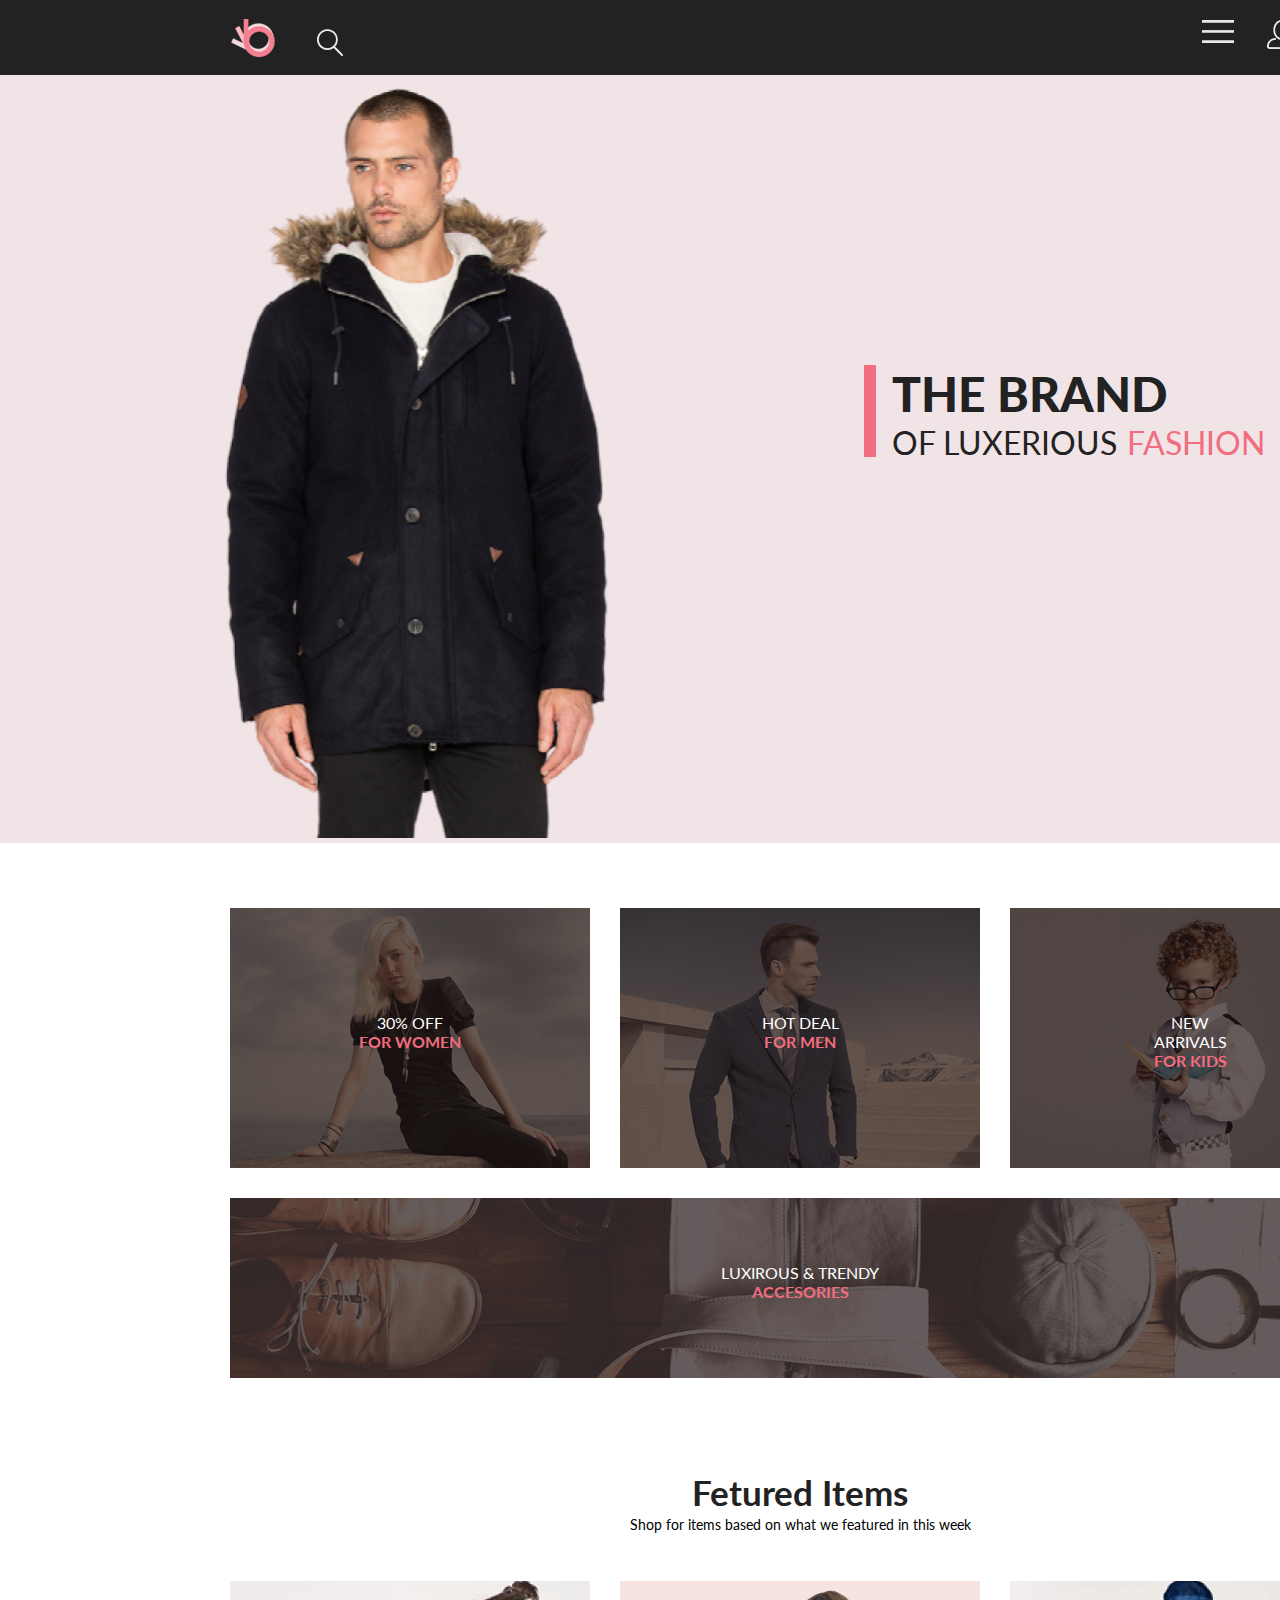
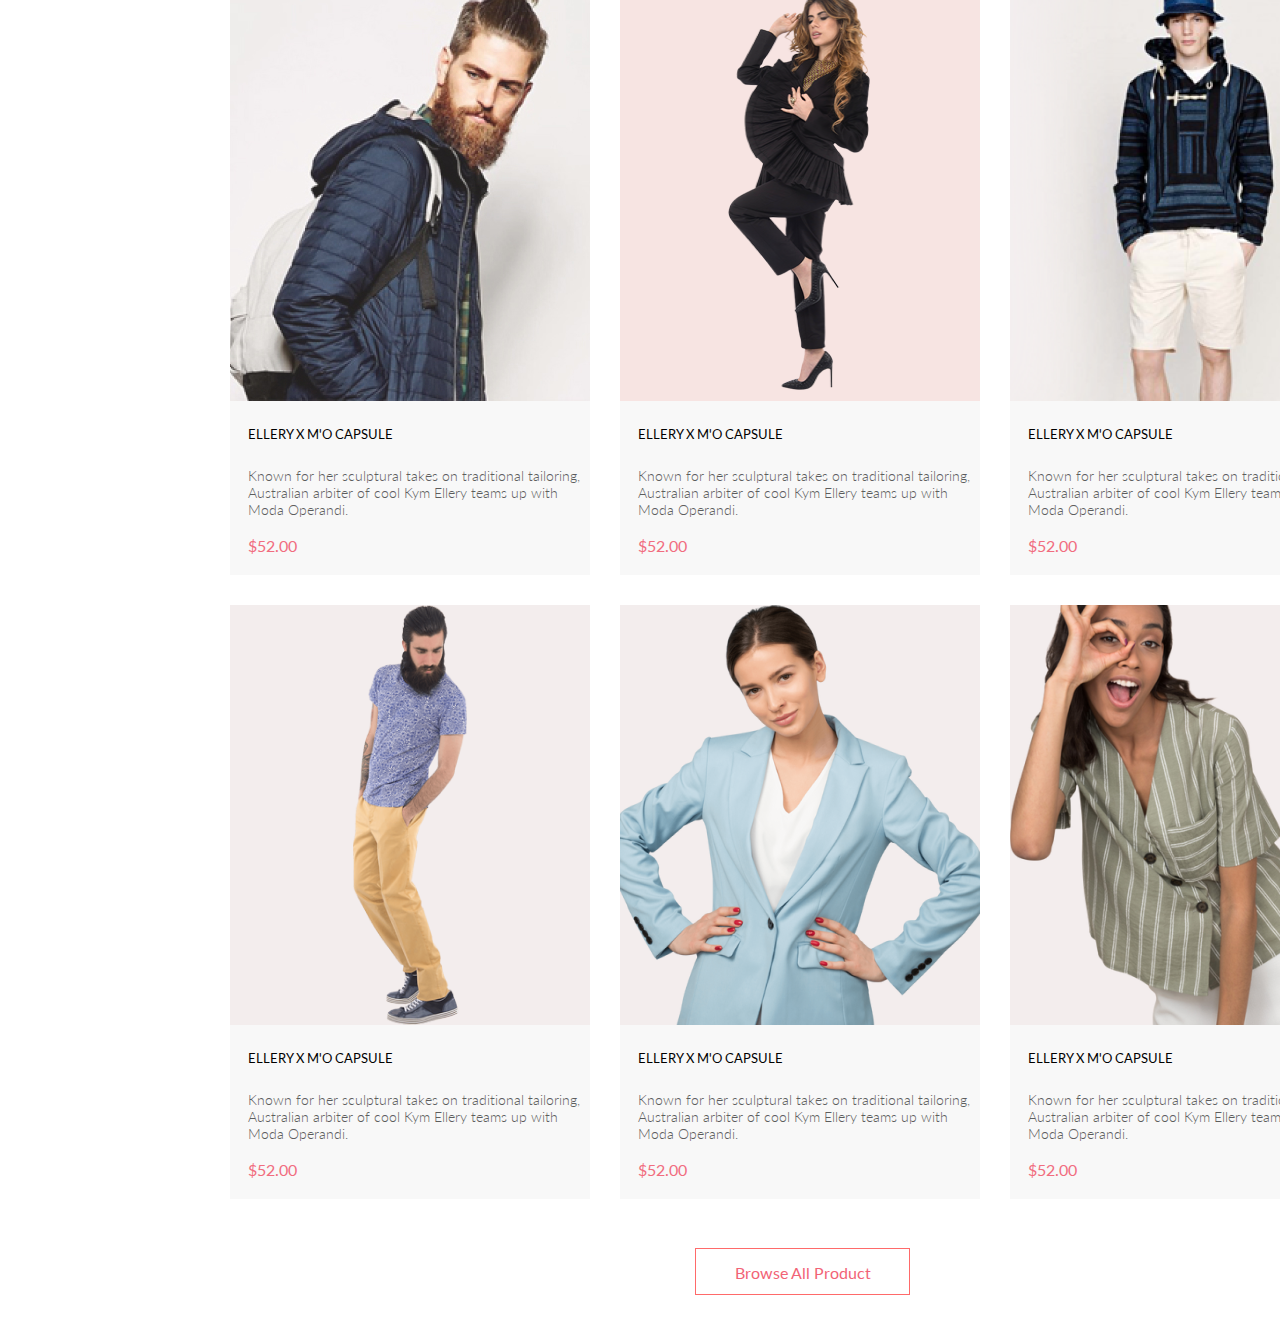
<file: seminar_8/index.html>
<!DOCTYPE html>
<html lang="ru">
  <head>
    <meta charset="UTF-8" />
    <meta http-equiv="X-UA-Compatible" content="IE=edge" />
    <meta name="viewport" content="width=device-width, initial-scale=1.0" />
    <title>Семинар №9</title>
    <link rel="stylesheet" href="style.css" />
    <!--подключение файла стилей -->
    <link
      rel="stylesheet"
      media="screen and (max-width: 1024px) and (min-width: 768px)"
      href="style_1024-768.css"
    />
    <!--подключение файла стилей -->
    <link
      rel="stylesheet"
      media="screen and (max-width: 767px) and (min-width: 320px)"
      href="style_767-320.css"
    />
    <!--подключение файла стилей -->

    <link rel="preconnect" href="https://fonts.googleapis.com" />
    <!-- подключение шрифтов -->
    <link rel="preconnect" href="https://fonts.gstatic.com" crossorigin />
    <!-- подключение шрифтов -->
    <link
      href="https://fonts.googleapis.com/css2?family=Lato&display=swap"
      rel="stylesheet"
    />
    <!-- подключение шрифтов -->
  </head>

  <body class="center">
    <header class="header">
      <section class="logo">
        <div>
          <a href="#"><img src="/seminar_6/img/Логотип.png" alt="Логотип" /></a>
        </div>

        <article class="logo_1">
          <a href="#"
            ><img src="/seminar_6/img/Кнопка поиска.png" alt="Логотип поиска"
          /></a>
        </article>
      </section>

      <section class="menu">
        <div>
          <a href="#"
            ><img src="/seminar_6/img/меню.png" alt="Логотип меню"
          /></a>
        </div>
        <article class="menu_mobile">
          <div>
            <a href="#"
              ><img
                src="/seminar_6/img/Личный кабинет.png"
                alt="Логотип личный кабинет"
            /></a>
          </div>
          <div>
            <a href="#"
              ><img src="/seminar_6/img/Корзина.png" alt="Логотип корзина"
            /></a>
            <div class="number_5">5</div>
          </div>
        </article>
      </section>
    </header>

    <section class="home">
      <article class="home_img">
        <a href="#"
          ><img src="/seminar_6/img/home_img.png" alt="изображение товара"
        /></a>
      </article>
      <article class="home_text">
        <div class="home_field"></div>
        <div class="home_p">
          <p class="home_p1">THE BRAND</p>
          <div class="home_pp">
            <p class="home_p2">OF LUXERIOUS</p>
            <p class="home_p3">FASHION</p>
          </div>
        </div>
      </article>
    </section>

    <section class="catalog">
      <article class="catalog_women">
        <div class="catalog_p">
          <div class="catalog_p1">
            <p>30% OFF</p>
          </div>
          <div class="catalog_p2">
            <h4>FOR WOMEN</h4>
          </div>
        </div>
      </article>
      <article class="catalog_men">
        <div class="catalog_p">
          <div class="catalog_p1">
            <p>HOT DEAL</p>
          </div>
          <div class="catalog_p2">
            <h4>FOR MEN</h4>
          </div>
        </div>
      </article>
      <article class="catalog_kids">
        <div class="catalog_p">
          <div class="catalog_p1">
            <p>NEW ARRIVALS</p>
          </div>
          <div class="catalog_p2">
            <h4>FOR KIDS</h4>
          </div>
        </div>
      </article>
    </section>

    <section class="catalog_2">
      <div class="catalog_pp1">
        <div class="catalog_p1">
          <p>LUXIROUS & TRENDY</p>
        </div>
        <div class="catalog_p2">
          <h4>ACCESORIES</h4>
        </div>
      </div>
    </section>

    <div class="Fetured_Items">
      <h3>Fetured Items</h3>
    </div>

    <div class="Fetured_Items_p">
      <p>Shop for items based on what we featured in this week</p>
    </div>

    <section class="showcase">
      <article class="showcase_kard">
        <a href="#"
          ><img src="/seminar_6/img/showcase_1.jpg" alt="фото товара"
        /></a>
        <div class="showcase_p1">
          <p>ELLERY X M'O CAPSULE</p>
        </div>
        <div class="showcase_p2">
          <p>
            Known for her sculptural takes on traditional tailoring, Australian
            arbiter of cool Kym Ellery teams up with Moda Operandi.
          </p>
        </div>
        <div class="showcase_price">
          <p>$52.00</p>
        </div>
      </article>

      <article class="showcase_kard">
        <a href="#"
          ><img src="/seminar_6/img/showcase_2.png" alt="фото товара"
        /></a>
        <div class="showcase_p1">
          <p>ELLERY X M'O CAPSULE</p>
        </div>
        <div class="showcase_p2">
          <p>
            Known for her sculptural takes on traditional tailoring, Australian
            arbiter of cool Kym Ellery teams up with Moda Operandi.
          </p>
        </div>
        <div class="showcase_price">
          <p>$52.00</p>
        </div>
      </article>

      <article class="showcase_kard">
        <a href="#"
          ><img src="/seminar_6/img/showcase_3.png" alt="фото товара"
        /></a>
        <div class="showcase_p1">
          <p>ELLERY X M'O CAPSULE</p>
        </div>
        <div class="showcase_p2">
          <p>
            Known for her sculptural takes on traditional tailoring, Australian
            arbiter of cool Kym Ellery teams up with Moda Operandi.
          </p>
        </div>
        <div class="showcase_price">
          <p>$52.00</p>
        </div>
      </article>

      <article class="showcase_kard">
        <a href="#"
          ><img src="/seminar_6/img/showcase_4.png" alt="фото товара"
        /></a>
        <div class="showcase_p1">
          <p>ELLERY X M'O CAPSULE</p>
        </div>
        <div class="showcase_p2">
          <p>
            Known for her sculptural takes on traditional tailoring, Australian
            arbiter of cool Kym Ellery teams up with Moda Operandi.
          </p>
        </div>
        <div class="showcase_price">
          <p>$52.00</p>
        </div>
      </article>

      <article class="showcase_kard">
        <a href="#"
          ><img src="/seminar_6/img/showcase_5.png" alt="фото товара"
        /></a>
        <div class="showcase_p1">
          <p>ELLERY X M'O CAPSULE</p>
        </div>
        <div class="showcase_p2">
          <p>
            Known for her sculptural takes on traditional tailoring, Australian
            arbiter of cool Kym Ellery teams up with Moda Operandi.
          </p>
        </div>
        <div class="showcase_price">
          <p>$52.00</p>
        </div>
      </article>

      <article class="showcase_kard">
        <a href="#"
          ><img src="/seminar_6/img/showcase_6.png" alt="фото товара"
        /></a>
        <div class="showcase_p1">
          <p>ELLERY X M'O CAPSULE</p>
        </div>
        <div class="showcase_p2">
          <p>
            Known for her sculptural takes on traditional tailoring, Australian
            arbiter of cool Kym Ellery teams up with Moda Operandi.
          </p>
        </div>
        <div class="showcase_price">
          <p>$52.00</p>
        </div>
      </article>
    </section>

    <footer>
      <button class="button">Browse All Product</button>
    </footer>
  </body>
</html>
</file>
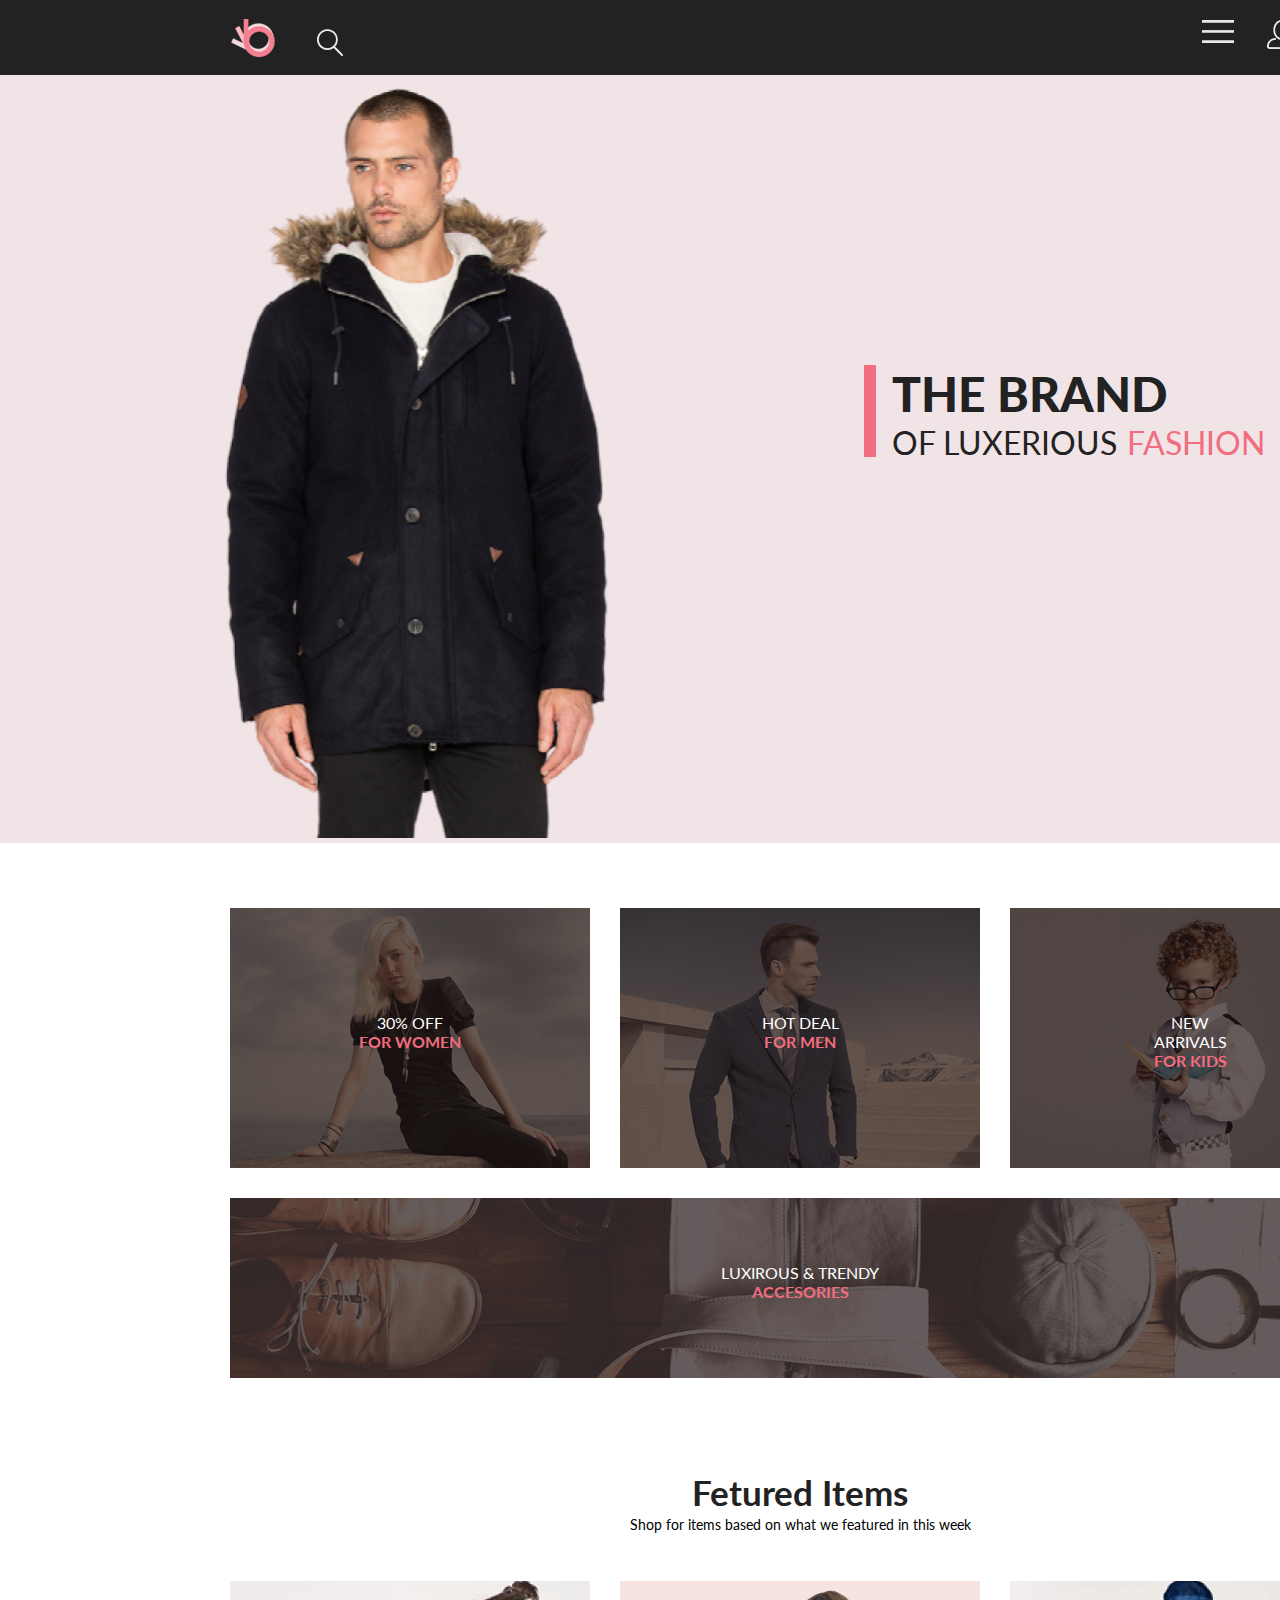
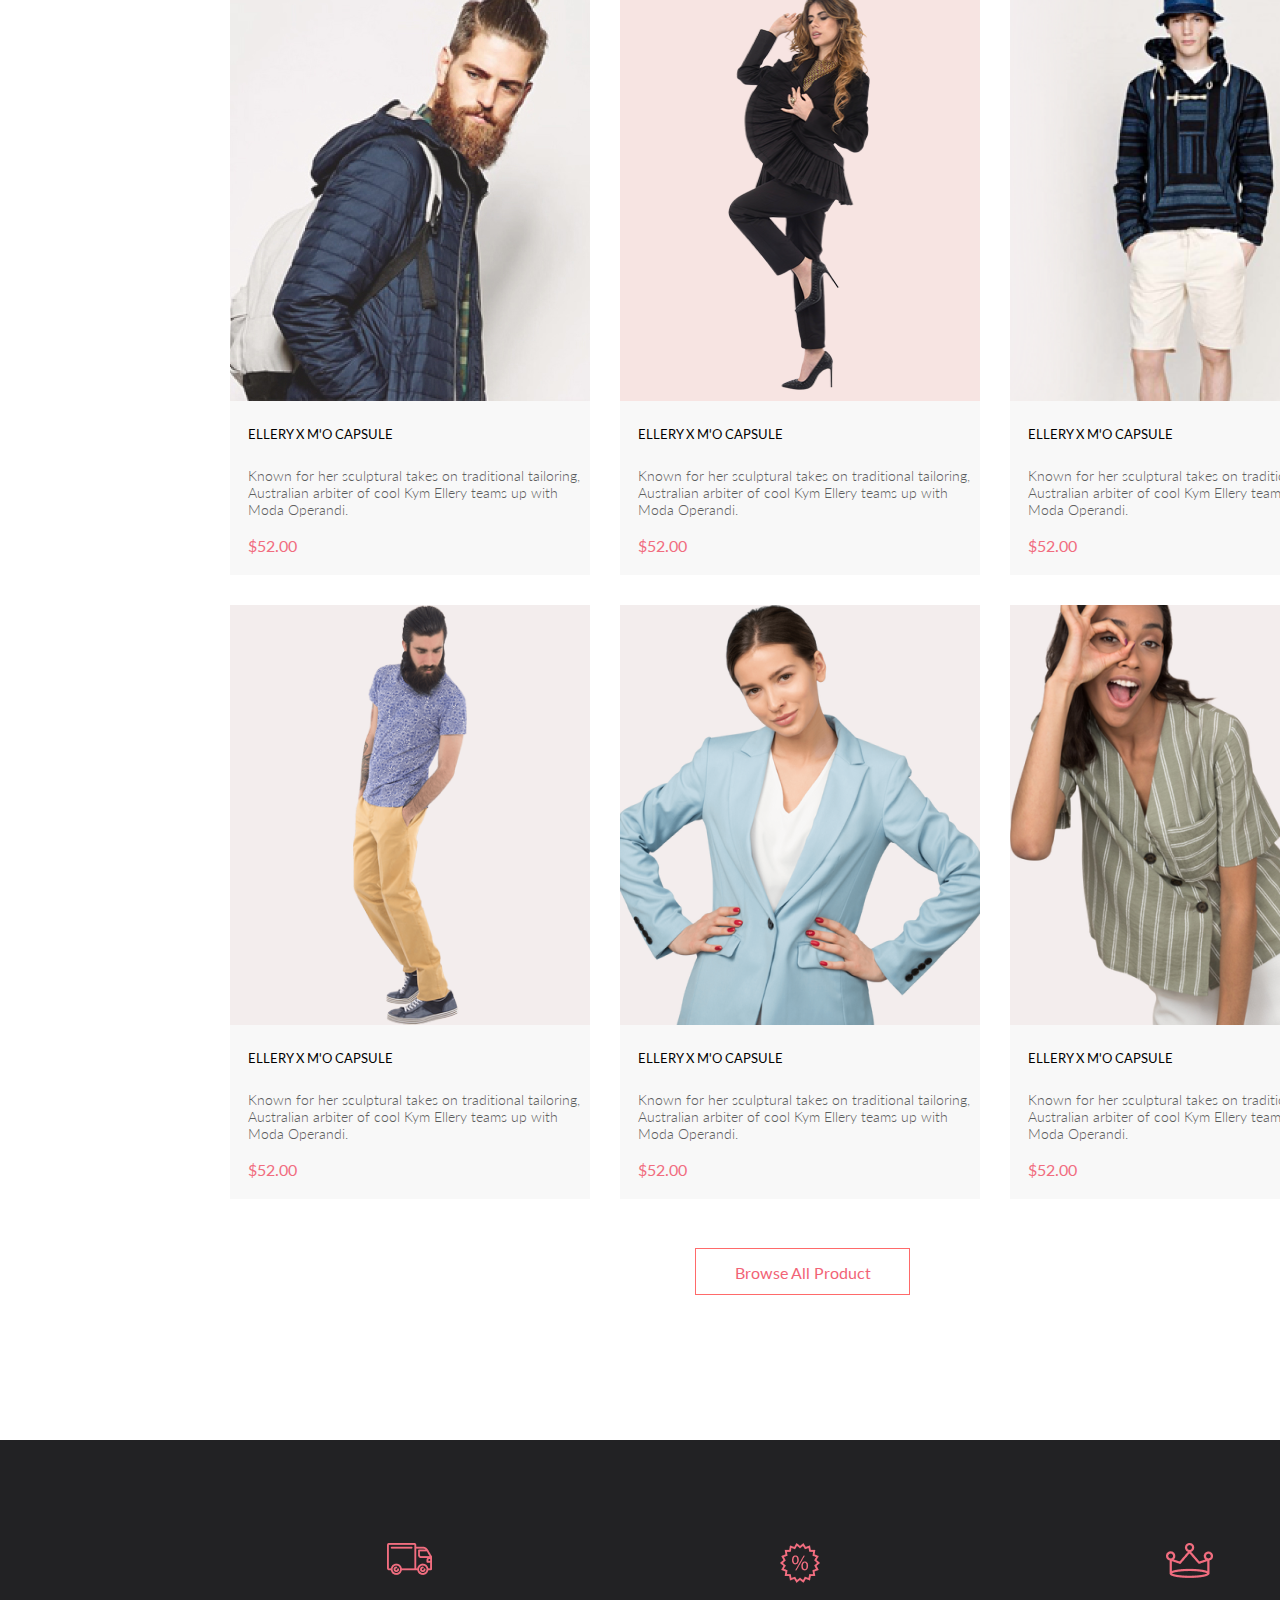
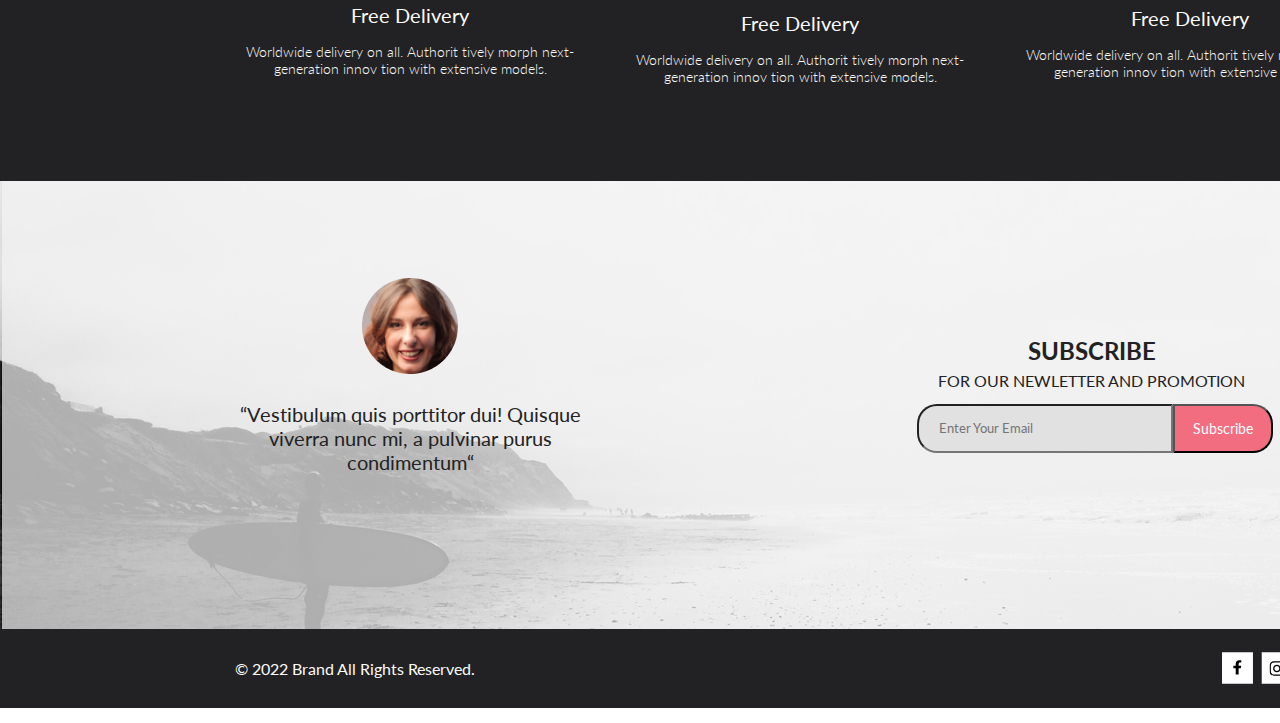
<file: seminar_9/index.html>
<!DOCTYPE html>
<html lang="ru">
  <head>
    <meta charset="UTF-8" />
    <meta http-equiv="X-UA-Compatible" content="IE=edge" />
    <meta name="viewport" content="width=device-width, initial-scale=1.0" />
    <title>Семинар №9</title>
    <link rel="stylesheet" href="style.css" />
    <!--подключение файла стилей -->
    <link
      rel="stylesheet"
      media="screen and (max-width: 1024px) and (min-width: 768px)"
      href="style_1024-768.css"
    />
    <!--подключение файла стилей -->
    <link
      rel="stylesheet"
      media="screen and (max-width: 767px) and (min-width: 320px)"
      href="style_767-320.css"
    />
    <!--подключение файла стилей -->

    <link rel="preconnect" href="https://fonts.googleapis.com" />
    <!-- подключение шрифтов -->
    <link rel="preconnect" href="https://fonts.gstatic.com" crossorigin />
    <!-- подключение шрифтов -->
    <link
      href="https://fonts.googleapis.com/css2?family=Lato&display=swap"
      rel="stylesheet"
    />
    <!-- подключение шрифтов -->
  </head>

  <body class="center">
    <header class="header">
      <section class="logo">
        <div>
          <a href="#"><img src="/seminar_6/img/Логотип.png" alt="Логотип" /></a>
        </div>

        <article class="logo_1">
          <a href="#"
            ><img src="/seminar_6/img/Кнопка поиска.png" alt="Логотип поиска"
          /></a>
        </article>
      </section>

      <section class="menu">
        <div class="menu_open">
          <a href="#"
            ><img src="/seminar_6/img/меню.png" alt="Логотип меню"
          /></a>
          <div class="menu_open_content">
            <a class="h1_menu_open_content" href="#">MENU</a>
            <a class="h2_menu_open_content" href="#">MAN</a>
            <a class="p1_menu_open_content" href="#">Accessories</a>
            <a class="p1_menu_open_content" href="#">Bags</a>
            <a class="p1_menu_open_content" href="#">Denim</a>
            <a class="p1_menu_open_content" href="#">T-Shirts</a>
            <a class="h2_menu_open_content" href="#">WOMAN</a>
            <a class="p1_menu_open_content" href="#">Accessories</a>
            <a class="p1_menu_open_content" href="#">Jackets & Coats</a>
            <a class="p1_menu_open_content" href="#">Polos</a>
            <a class="p1_menu_open_content" href="#">T-Shirts</a>
            <a class="p1_menu_open_content" href="#">Shirts</a>
            <a class="h2_menu_open_content" href="#">KIDS</a>
            <a class="p1_menu_open_content" href="#">Accessories</a>
            <a class="p1_menu_open_content" href="#">Jackets & Coats</a>
            <a class="p1_menu_open_content" href="#">Polos</a>
            <a class="p1_menu_open_content" href="#">T-Shirts</a>
            <a class="p1_menu_open_content" href="#">Shirts</a>
            <a class="p1_menu_open_content" href="#">Bags</a>
          </div>
        </div>
        <article class="menu_mobile">
          <div>
            <a href="#"
              ><img
                src="/seminar_6/img/Личный кабинет.png"
                alt="Логотип личный кабинет"
            /></a>
          </div>
          <div>
            <a href="#"
              ><img src="/seminar_6/img/Корзина.png" alt="Логотип корзина"
            /></a>
            <div class="number_5">5</div>
          </div>
        </article>
      </section>
    </header>

    <section class="home">
      <article class="home_img">
        <a href="#"
          ><img src="/seminar_6/img/home_img.png" alt="изображение товара"
        /></a>
      </article>
      <article class="home_text">
        <div class="home_field"></div>
        <div class="home_p">
          <p class="home_p1">THE BRAND</p>
          <div class="home_pp">
            <p class="home_p2">OF LUXERIOUS</p>
            <p class="home_p3">FASHION</p>
          </div>
        </div>
      </article>
    </section>

    <section class="catalog">
      <article class="catalog_women">
        <div class="catalog_p">
          <div class="catalog_p1">
            <p>30% OFF</p>
          </div>
          <div class="catalog_p2">
            <h4>FOR WOMEN</h4>
          </div>
        </div>
      </article>
      <article class="catalog_men">
        <div class="catalog_p">
          <div class="catalog_p1">
            <p>HOT DEAL</p>
          </div>
          <div class="catalog_p2">
            <h4>FOR MEN</h4>
          </div>
        </div>
      </article>
      <article class="catalog_kids">
        <div class="catalog_p">
          <div class="catalog_p1">
            <p>NEW ARRIVALS</p>
          </div>
          <div class="catalog_p2">
            <h4>FOR KIDS</h4>
          </div>
        </div>
      </article>
    </section>

    <section class="catalog_2">
      <div class="catalog_pp1">
        <div class="catalog_p1">
          <p>LUXIROUS & TRENDY</p>
        </div>
        <div class="catalog_p2">
          <h4>ACCESORIES</h4>
        </div>
      </div>
    </section>

    <div class="Fetured_Items">
      <h3>Fetured Items</h3>
    </div>

    <div class="Fetured_Items_p">
      <p>Shop for items based on what we featured in this week</p>
    </div>

    <section class="showcase">
      <article class="showcase_kard">
        <a href="#" class="colp-item"
          ><span class="colp-pict"
            ><img src="/seminar_6/img/showcase_1.jpg" alt="" /></span
        ></a>
        <div class="showcase_p1">
          <p>ELLERY X M'O CAPSULE</p>
        </div>
        <div class="showcase_p2">
          <p>
            Known for her sculptural takes on traditional tailoring, Australian
            arbiter of cool Kym Ellery teams up with Moda Operandi.
          </p>
        </div>
        <div class="showcase_price">
          <p>$52.00</p>
        </div>
      </article>

      <article class="showcase_kard">
        <a href="#" class="colp-item"
          ><span class="colp-pict"
            ><img src="/seminar_6/img/showcase_2.png" alt="" /></span
        ></a>
        <div class="showcase_p1">
          <p>ELLERY X M'O CAPSULE</p>
        </div>
        <div class="showcase_p2">
          <p>
            Known for her sculptural takes on traditional tailoring, Australian
            arbiter of cool Kym Ellery teams up with Moda Operandi.
          </p>
        </div>
        <div class="showcase_price">
          <p>$52.00</p>
        </div>
      </article>

      <article class="showcase_kard">
        <a href="#" class="colp-item"
          ><span class="colp-pict"
            ><img src="/seminar_6/img/showcase_3.png" alt="" /></span
        ></a>
        <div class="showcase_p1">
          <p>ELLERY X M'O CAPSULE</p>
        </div>
        <div class="showcase_p2">
          <p>
            Known for her sculptural takes on traditional tailoring, Australian
            arbiter of cool Kym Ellery teams up with Moda Operandi.
          </p>
        </div>
        <div class="showcase_price">
          <p>$52.00</p>
        </div>
      </article>

      <article class="showcase_kard">
        <a href="#" class="colp-item"
          ><span class="colp-pict"
            ><img src="/seminar_6/img/showcase_4.png" alt="" /></span
        ></a>
        <div class="showcase_p1">
          <p>ELLERY X M'O CAPSULE</p>
        </div>
        <div class="showcase_p2">
          <p>
            Known for her sculptural takes on traditional tailoring, Australian
            arbiter of cool Kym Ellery teams up with Moda Operandi.
          </p>
        </div>
        <div class="showcase_price">
          <p>$52.00</p>
        </div>
      </article>

      <article class="showcase_kard">
        <a href="#" class="colp-item"
          ><span class="colp-pict"
            ><img src="/seminar_6/img/showcase_5.png" alt="" /></span
        ></a>
        <div class="showcase_p1">
          <p>ELLERY X M'O CAPSULE</p>
        </div>
        <div class="showcase_p2">
          <p>
            Known for her sculptural takes on traditional tailoring, Australian
            arbiter of cool Kym Ellery teams up with Moda Operandi.
          </p>
        </div>
        <div class="showcase_price">
          <p>$52.00</p>
        </div>
      </article>

      <article class="showcase_kard">
        <a href="#" class="colp-item"
          ><span class="colp-pict"
            ><img src="/seminar_6/img/showcase_6.png" alt="" /></span
        ></a>
        <div class="showcase_p1">
          <p>ELLERY X M'O CAPSULE</p>
        </div>
        <div class="showcase_p2">
          <p>
            Known for her sculptural takes on traditional tailoring, Australian
            arbiter of cool Kym Ellery teams up with Moda Operandi.
          </p>
        </div>
        <div class="showcase_price">
          <p>$52.00</p>
        </div>
      </article>
    </section>

    <footer>
      <article>
        <button class="button">Browse All Product</button>
      </article>

      <section class="footer_1">
        <article>
          <div class="img_footer_1">
            <img src="/seminar_9/img/footer_1_1.png" alt="лейбол доставки" />
          </div>
          <p class="p1_footer_1">Free Delivery</p>
          <p class="p2_footer_1">
            Worldwide delivery on all. Authorit tively morph next-generation
            innov tion with extensive models.
          </p>
        </article>

        <article>
          <div class="img_footer_1">
            <img src="/seminar_9/img/footer_1_2.png" alt="лейбол скидки" />
          </div>
          <p class="p1_footer_1">Free Delivery</p>
          <p class="p2_footer_1">
            Worldwide delivery on all. Authorit tively morph next-generation
            innov tion with extensive models.
          </p>
        </article>

        <article>
          <div class="img_footer_1">
            <img src="/seminar_9/img/footer_1_3.png" alt="лейбол корона" />
          </div>
          <p class="p1_footer_1">Free Delivery</p>
          <p class="p2_footer_1">
            Worldwide delivery on all. Authorit tively morph next-generation
            innov tion with extensive models.
          </p>
        </article>
      </section>

      <section class="footer_2">
        <article class="footer_2_1">
          <img src="/seminar_9/img/footer_2_2.png" alt="фото" />
          <p class="p1_footer_2_1">
            “Vestibulum quis porttitor dui! Quisque viverra nunc mi, a pulvinar
            purus condimentum“
          </p>
        </article>

        <article class="footer_2_2">
          <div class="p_footer_2_2">
            <p class="p1_footer_2_2">SUBSCRIBE</p>
            <p class="p2_footer_2_2">FOR OUR NEWLETTER AND PROMOTION</p>
          </div>
          <div class="b_footer_2_2">
            <input
              class="email_footer_2_2"
              type="email"
              name="#"
              id="#"
              placeholder="Enter Your Email"
            />
            <button class="button_footer_2_2">Subscribe</button>
          </div>
        </article>
      </section>

      <section class="footer_3">
        <article class="p_footer_3">
          <p>© 2022 Brand All Rights Reserved.</p>
        </article>

        <article class="Leibl_footer_3">
          <svg
            width="32"
            height="32"
            viewBox="0 0 32 32"
            fill="none"
            xmlns="http://www.w3.org/2000/svg"
          >
            <path d="M31.4506 0H0V32H31.4506V0Z" fill="white" />
            <path
              d="M19.0883 16.28L19.5068 13.616H16.8901V11.8873C16.8901 11.1585 17.2557 10.4481 18.4276 10.4481H19.6171V8.17997C19.6171 8.17997 18.5376 8 17.5055 8C15.3506 8 13.9421 9.27593 13.9421 11.5857V13.616H11.5468V16.28H13.9421V22.72H16.8901V16.28H19.0883Z"
              fill="black"
            />
          </svg>
          <svg
            width="33"
            height="32"
            viewBox="0 0 33 32"
            fill="none"
            xmlns="http://www.w3.org/2000/svg"
          >
            <path d="M32.1883 0H0.737671V32H32.1883V0Z" fill="white" />
            <g clip-path="url(#clip0_190_1608)">
              <path
                d="M16.1368 12.6816C14.0216 12.6816 12.3155 14.3849 12.3155 16.4967C12.3155 18.6084 14.0216 20.3117 16.1368 20.3117C18.2519 20.3117 19.958 18.6084 19.958 16.4967C19.958 14.3849 18.2519 12.6816 16.1368 12.6816ZM16.1368 18.9769C14.7699 18.9769 13.6525 17.8646 13.6525 16.4967C13.6525 15.1287 14.7666 14.0164 16.1368 14.0164C17.507 14.0164 18.6211 15.1287 18.6211 16.4967C18.6211 17.8646 17.5036 18.9769 16.1368 18.9769ZM21.0056 12.5256C21.0056 13.0203 20.6065 13.4154 20.1143 13.4154C19.6188 13.4154 19.223 13.017 19.223 12.5256C19.223 12.0342 19.6221 11.6357 20.1143 11.6357C20.6065 11.6357 21.0056 12.0342 21.0056 12.5256ZM23.5364 13.4287C23.4799 12.2367 23.2072 11.1808 22.3325 10.3109C21.4612 9.441 20.4036 9.16873 19.2097 9.10897C17.9792 9.03924 14.291 9.03924 13.0605 9.10897C11.8699 9.16541 10.8123 9.43768 9.93768 10.3076C9.06302 11.1775 8.79364 12.2334 8.73378 13.4254C8.66394 14.6539 8.66394 18.3361 8.73378 19.5646C8.79031 20.7566 9.06302 21.8125 9.93768 22.6824C10.8123 23.5523 11.8666 23.8246 13.0605 23.8844C14.291 23.9541 17.9792 23.9541 19.2097 23.8844C20.4036 23.8279 21.4612 23.5556 22.3325 22.6824C23.2039 21.8125 23.4766 20.7566 23.5364 19.5646C23.6063 18.3361 23.6063 14.6572 23.5364 13.4287ZM21.9468 20.8828C21.6874 21.5336 21.1852 22.0349 20.53 22.2972C19.5489 22.6857 17.2209 22.5961 16.1368 22.5961C15.0526 22.5961 12.7213 22.6824 11.7435 22.2972C11.0917 22.0383 10.5895 21.5369 10.3268 20.8828C9.93768 19.9033 10.0275 17.5791 10.0275 16.4967C10.0275 15.4142 9.941 13.0867 10.3268 12.1105C10.5862 11.4597 11.0884 10.9584 11.7435 10.6961C12.7246 10.3076 15.0526 10.3972 16.1368 10.3972C17.2209 10.3972 19.5523 10.3109 20.53 10.6961C21.1818 10.9551 21.684 11.4564 21.9468 12.1105C22.3359 13.09 22.2461 15.4142 22.2461 16.4967C22.2461 17.5791 22.3359 19.9066 21.9468 20.8828Z"
                fill="black"
              />
            </g>
            <defs>
              <clipPath id="clip0_190_1608">
                <rect
                  width="14.8991"
                  height="17"
                  fill="white"
                  transform="translate(8.68396 8)"
                />
              </clipPath>
            </defs>
          </svg>
          <svg
            width="32"
            height="32"
            viewBox="0 0 32 32"
            fill="none"
            xmlns="http://www.w3.org/2000/svg"
          >
            <path d="M31.9259 0H0.475342V32H31.9259V0Z" fill="white" />
            <g clip-path="url(#clip0_190_1616)">
              <path
                d="M16.7402 8.20312C13.5555 8.20312 10.4081 10.3406 10.4081 13.8C10.4081 16 11.6373 17.25 12.3822 17.25C12.6895 17.25 12.8664 16.3875 12.8664 16.1438C12.8664 15.8531 12.1308 15.2344 12.1308 14.025C12.1308 11.5125 14.0304 9.73125 16.4888 9.73125C18.6026 9.73125 20.167 10.9406 20.167 13.1625C20.167 14.8219 19.5058 17.9344 17.3641 17.9344C16.5912 17.9344 15.9301 17.3719 15.9301 16.5656C15.9301 15.3844 16.7495 14.2406 16.7495 13.0219C16.7495 10.9531 13.8349 11.3281 13.8349 13.8281C13.8349 14.3531 13.9001 14.9344 14.1329 15.4125C13.7045 17.2688 12.8292 20.0344 12.8292 21.9469C12.8292 22.5375 12.913 23.1188 12.9689 23.7094C13.0744 23.8281 13.0216 23.8156 13.183 23.7563C14.7474 21.6 14.6916 21.1781 15.3993 18.3562C15.7811 19.0875 16.7681 19.4812 17.5503 19.4812C20.8468 19.4812 22.3274 16.2469 22.3274 13.3313C22.3274 10.2281 19.6641 8.20312 16.7402 8.20312Z"
                fill="black"
              />
            </g>
            <defs>
              <clipPath id="clip0_190_1616">
                <rect
                  width="11.9193"
                  height="16"
                  fill="white"
                  transform="translate(10.4081 8)"
                />
              </clipPath>
            </defs>
          </svg>
          <svg
            width="32"
            height="32"
            viewBox="0 0 32 32"
            fill="none"
            xmlns="http://www.w3.org/2000/svg"
          >
            <path d="M31.6636 0H0.213013V32H31.6636V0Z" fill="white" />
            <g clip-path="url(#clip0_190_1612)">
              <path
                d="M22.4181 12.7411C22.4281 12.8832 22.4281 13.0253 22.4281 13.1675C22.4281 17.5025 19.1509 22.4974 13.161 22.4974C11.3156 22.4974 9.60132 21.9593 8.1593 21.0253C8.42149 21.0558 8.67357 21.0659 8.94585 21.0659C10.4685 21.0659 11.8702 20.5482 12.9895 19.6649C11.5576 19.6345 10.3576 18.6903 9.94415 17.3908C10.1458 17.4213 10.3475 17.4416 10.5593 17.4416C10.8517 17.4416 11.1442 17.4009 11.4164 17.3299C9.92401 17.0253 8.80465 15.7055 8.80465 14.1116V14.071C9.23825 14.3147 9.74249 14.467 10.2769 14.4873C9.39959 13.8984 8.82483 12.8933 8.82483 11.7563C8.82483 11.1472 8.98614 10.5888 9.26851 10.1015C10.8719 12.0913 13.282 13.3908 15.9844 13.5329C15.934 13.2893 15.9038 13.0355 15.9038 12.7817C15.9038 10.9746 17.3559 9.5025 19.1609 9.5025C20.0987 9.5025 20.9457 9.89844 21.5407 10.538C22.2768 10.3959 22.9827 10.1218 23.6079 9.74616C23.3659 10.5076 22.8516 11.1472 22.176 11.5533C22.8315 11.4822 23.4668 11.2994 24.0516 11.0457C23.608 11.6954 23.0533 12.274 22.4181 12.7411Z"
                fill="black"
              />
            </g>
            <defs>
              <clipPath id="clip0_190_1612">
                <rect
                  width="15.8924"
                  height="16"
                  fill="white"
                  transform="translate(8.1593 8)"
                />
              </clipPath>
            </defs>
          </svg>
        </article>
      </section>
    </footer>
  </body>
</html>
</file>
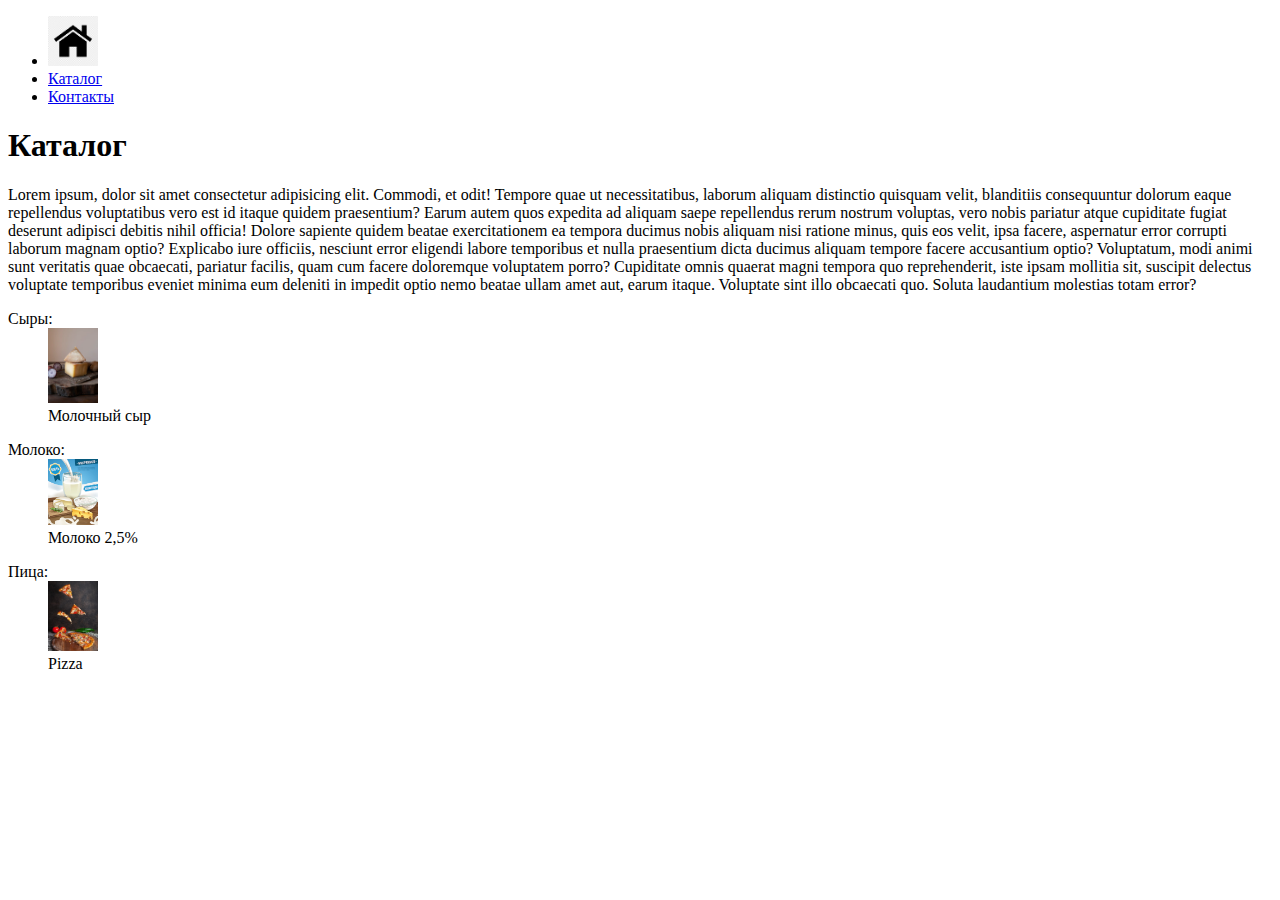
<file: seminar_1/catalog/catalog.html>
<!DOCTYPE html>
<html lang="en">
<head>
    <meta charset="UTF-8">
    <meta http-equiv="X-UA-Compatible" content="IE=edge">
    <meta name="viewport" content="width=device-width, initial-scale=1.0">
    <title>Каталог</title>
</head>
<body>
    <ul>
        <li>
            <a href="../index.html"> <img src="../img/Home.png" alt="Home" width="50px"></a>  <!-- Если # это якорь (заглушка) действие не выполняется  -->
        </li>

        <li>
            <a href="catalog.html">Каталог</a>
        </li>

        <li>
            <a href="../kontakt/kontakt.html">Контакты</a>
        </li>
    </ul>

    <h1>Каталог</h1>

    <p>Lorem ipsum, dolor sit amet consectetur adipisicing elit. Commodi, et odit! Tempore quae ut necessitatibus, laborum aliquam distinctio quisquam velit, blanditiis consequuntur dolorum eaque repellendus voluptatibus vero est id itaque quidem praesentium? Earum autem quos expedita ad aliquam saepe repellendus rerum nostrum voluptas, vero nobis pariatur atque cupiditate fugiat deserunt adipisci debitis nihil officia! Dolore sapiente quidem beatae exercitationem ea tempora ducimus nobis aliquam nisi ratione minus, quis eos velit, ipsa facere, aspernatur error corrupti laborum magnam optio? Explicabo iure officiis, nesciunt error eligendi labore temporibus et nulla praesentium dicta ducimus aliquam tempore facere accusantium optio? Voluptatum, modi animi sunt veritatis quae obcaecati, pariatur facilis, quam cum facere doloremque voluptatem porro? Cupiditate omnis quaerat magni tempora quo reprehenderit, iste ipsam mollitia sit, suscipit delectus voluptate temporibus eveniet minima eum deleniti in impedit optio nemo beatae ullam amet aut, earum itaque. Voluptate sint illo obcaecati quo. Soluta laudantium molestias totam error?</p>
    <dl>
        <dt>Сыры:</dt>

        <dd>
            <img src="../img/cheese.webp" alt="Изображение сыра" width="50px">
        </dd>

        <dd>Молочный сыр</dd>
    </dl>

    <dl>
        <dt>Молоко:</dt>

        <dd>
            <img src="../img/milk.webp" alt="Изображение молока" width="50px">
        </dd>

        <dd>Молоко 2,5%</dd>
    </dl>

    <dl>
        <dt>Пица:</dt>

        <dd>
            <img src="../img/pizza.jpg" alt="Изображение пиццы" width="50px">
        </dd>

        <dd>Pizza</dd>
    </dl>
    


</body>
</html>
</file>
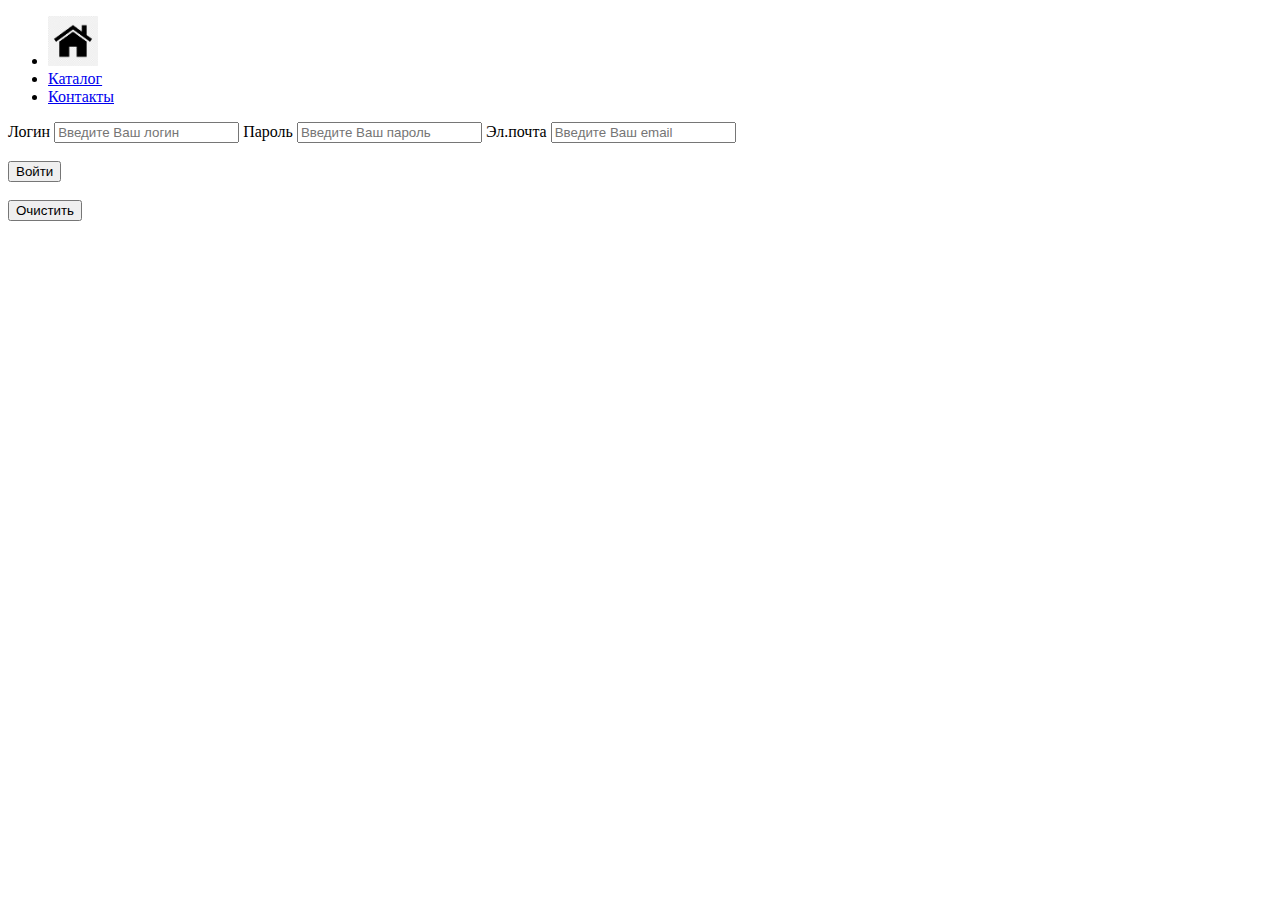
<file: seminar_1/kontakt/kontakt.html>
<!DOCTYPE html>
<html lang="en">
<head>
    <meta charset="UTF-8">
    <meta http-equiv="X-UA-Compatible" content="IE=edge">
    <meta name="viewport" content="width=device-width, initial-scale=1.0">
    <title>Контакты</title>
</head>
<body>
    <ul>
        <li>
            <a href="../index.html"> <img src="../img/Home.png" alt="Home" width="50px"></a>  <!-- Если # это якорь (заглушка) действие не выполняется  -->
        </li>

        <li>
            <a href="../catalog/catalog.html">Каталог</a>
            
        </li>

        <li>
            <a href="kontakt.html">Контакты</a>
        </li>
    </ul>

    <form action="">
        <label for="text">Логин</label>
        <input type="text" placeholder="Введите Ваш логин" name="Логин"/>
        <label for="password">Пароль</label>
        <input type="password" placeholder="Введите Ваш пароль" name="Пароль" />
        <label for="email">Эл.почта</label>
        <input type="email" placeholder="Введите Ваш email" name="Email"/>
        <br>
        <br>
        <input type="submit" value="Войти"/>
        <br>
        <br>
        <input type="reset" value="Очистить"/>
    </form>
</body>
</html>
</file>
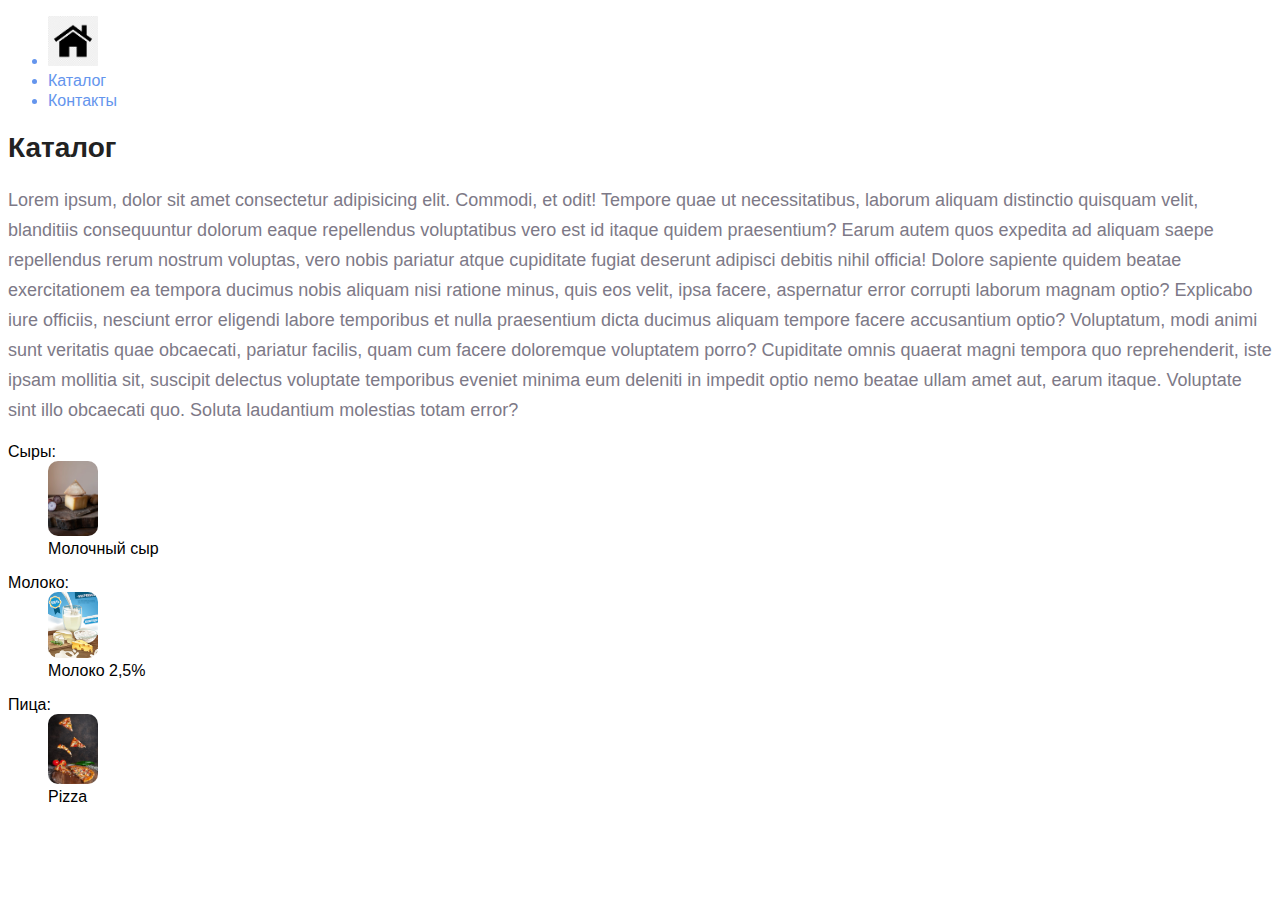
<file: seminar_2/catalog/catalog.html>
<!DOCTYPE html>
<html lang="en">
  <head>
    <meta charset="UTF-8" />
    <meta http-equiv="X-UA-Compatible" content="IE=edge" />
    <meta name="viewport" content="width=device-width, initial-scale=1.0" />
    <title>Каталог</title>
    <link rel="stylesheet" href="../style.css" />
  </head>
  <body>
    <ul class="menu_link">
      <li>
        <a class="menu_link" href="../index.html">
          <img src="../img/Home.png" alt="Home" width="50px"
        /></a>
        <!-- Если # это якорь (заглушка) действие не выполняется  -->
      </li>

      <li>
        <a class="menu_link" href="catalog.html">Каталог</a>
      </li>

      <li>
        <a class="menu_link" href="../kontakt/kontakt.html">Контакты</a>
      </li>
    </ul>

    <h1 class="apply_style_h1">Каталог</h1>

    <p class="apply_style_p">
      Lorem ipsum, dolor sit amet consectetur adipisicing elit. Commodi, et
      odit! Tempore quae ut necessitatibus, laborum aliquam distinctio quisquam
      velit, blanditiis consequuntur dolorum eaque repellendus voluptatibus vero
      est id itaque quidem praesentium? Earum autem quos expedita ad aliquam
      saepe repellendus rerum nostrum voluptas, vero nobis pariatur atque
      cupiditate fugiat deserunt adipisci debitis nihil officia! Dolore sapiente
      quidem beatae exercitationem ea tempora ducimus nobis aliquam nisi ratione
      minus, quis eos velit, ipsa facere, aspernatur error corrupti laborum
      magnam optio? Explicabo iure officiis, nesciunt error eligendi labore
      temporibus et nulla praesentium dicta ducimus aliquam tempore facere
      accusantium optio? Voluptatum, modi animi sunt veritatis quae obcaecati,
      pariatur facilis, quam cum facere doloremque voluptatem porro? Cupiditate
      omnis quaerat magni tempora quo reprehenderit, iste ipsam mollitia sit,
      suscipit delectus voluptate temporibus eveniet minima eum deleniti in
      impedit optio nemo beatae ullam amet aut, earum itaque. Voluptate sint
      illo obcaecati quo. Soluta laudantium molestias totam error?
    </p>
    <dl>
      <dt>Сыры:</dt>

      <dd>
        <img
          class="apply_style_img"
          src="../img/cheese.webp"
          alt="Изображение сыра"
        />
      </dd>

      <dd>Молочный сыр</dd>
    </dl>

    <dl>
      <dt>Молоко:</dt>

      <dd>
        <img
          class="apply_style_img"
          src="../img/milk.webp"
          alt="Изображение молока"
        />
      </dd>

      <dd>Молоко 2,5%</dd>
    </dl>

    <dl>
      <dt>Пица:</dt>

      <dd>
        <img
          class="apply_style_img"
          src="../img/pizza.jpg"
        />
      </dd>

      <dd>Pizza</dd>
    </dl>
  </body>
</html>
</file>
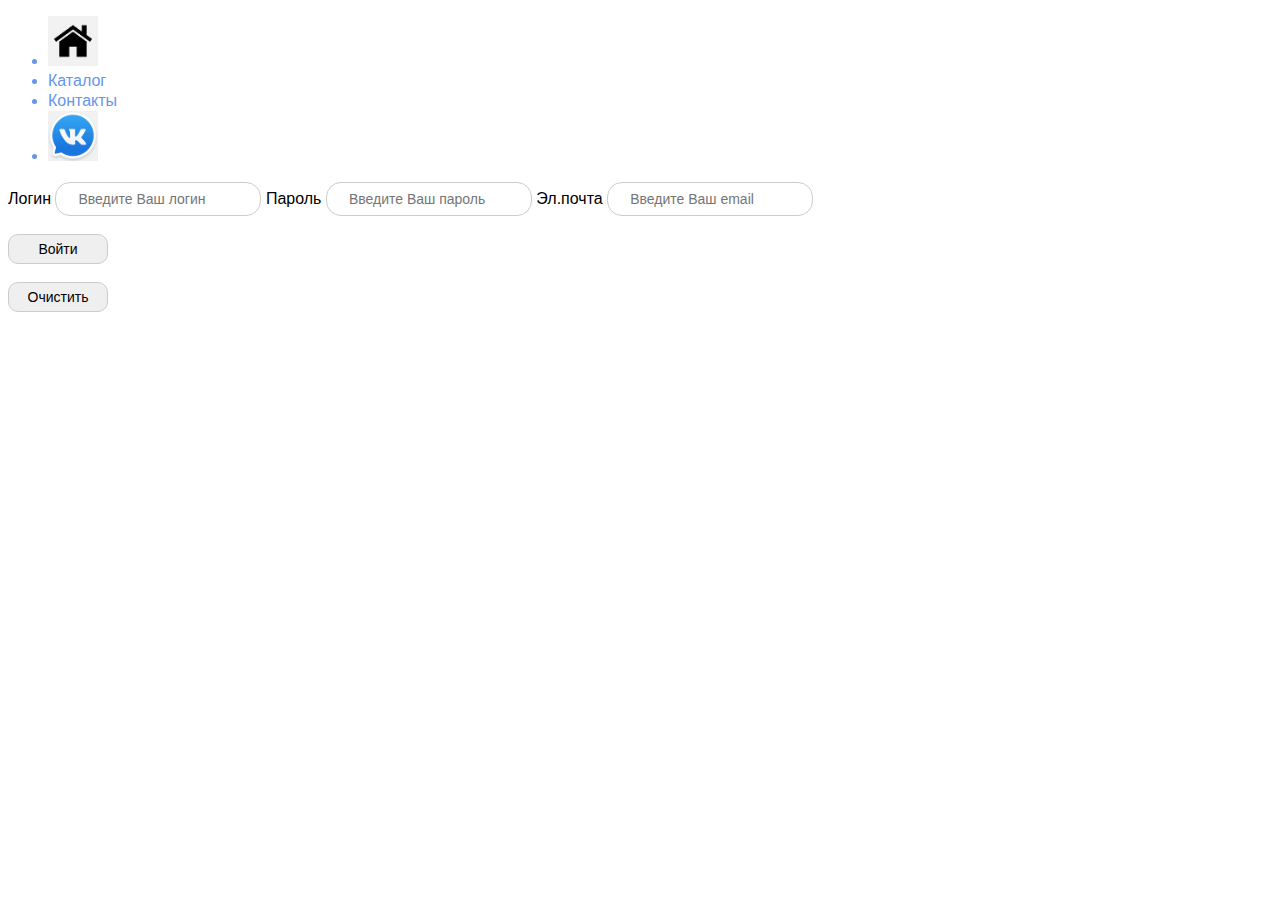
<file: seminar_2/kontakt/kontakt.html>
<!DOCTYPE html>
<html lang="en">
  <head>
    <meta charset="UTF-8" />
    <meta http-equiv="X-UA-Compatible" content="IE=edge" />
    <meta name="viewport" content="width=device-width, initial-scale=1.0" />
    <title>Контакты</title>
    <link rel="stylesheet" href="../style.css" />
  </head>
  <body>
    <ul class="menu_link">
      <li>
        <a class="menu_link" href="../index.html">
          <img src="../img/Home.png" alt="Home" width="50px"
        /></a>
        <!-- Если # это якорь (заглушка) действие не выполняется  -->
      </li>

      <li>
        <a class="menu_link" href="../catalog/catalog.html">Каталог</a>
      </li>

      <li>
        <a class="menu_link" href="kontakt.html">Контакты</a>
      </li>

      <li>
        <a href="https://vk.com/" target="_blank">
          <img src="../img/VK-logo.png" alt="Логотип в контакте" width="50px"
        /></a>
      </li>
    </ul>

    <form action="">
      <label for="text">Логин</label>
      <input class="apply_style_imput" type="text" placeholder="Введите Ваш логин" name="Логин" />
      <label for="password">Пароль</label>
      <input class="apply_style_imput" type="password" placeholder="Введите Ваш пароль" name="Пароль" />
      <label for="email">Эл.почта</label>
      <input class="apply_style_imput" type="email" placeholder="Введите Ваш email" name="Email" />
      <br />
      <br />
      <input class="apply_style_button" type="submit" value="Войти" />
      <br />
      <br />
      <input class="apply_style_button" type="reset" value="Очистить" />
    </form>
  </body>
</html>
</file>
<file: seminar_2/style.css>
a {
  text-decoration: none;
}

.menu_link {
  color: cornflowerblue;
  font-size: 16px;
  line-height: 20px;
}

.apply_style_h1 {
  color: #222222;
  font-size: 28px;
  line-height: 36px;
  font-weight: bold;
}

.apply_style_p {
  font-style: normal;
  font-weight: 300;
  font-size: 18px;
  line-height: 30px;
  color: #7d7987;
}

.apply_style_h2 {
  color: coral;
  font-style: normal;
  font-weight: 700;
  font-size: 36px;
  line-height: 80px;
}

.apply_style_img {
  border-radius: 10px;
  width: 50px;
}

.apply_style_imput {
  width: 200px;
  height: 30px;
  outline: none;
  border: 1px solid #ccc;
  border-radius: 15px;
  font-size: 14px;
  line-height: 30px;
}
.apply_style_button {
  width: 100px;
  height: 30px;
  font-size: 14px;
  border: 1px solid #ccc;
  border-radius: 10px;
}

.apply_style_imput::placeholder {
  padding-left: 10%;
}

body {
  font-family: sans-serif;
}
</file>
<file: seminar_6/style.css>
* {
  padding: 0;
  margin: 0;
  box-sizing: border-box; /* Это нужно для обнуления базовых стилей */
  text-decoration: none;
  font-family: "Lato";
  font-style: normal;
}

body {
  scroll-behavior: smooth;
  text-rendering: optimizeSpeed;
  background: #ffffff;
}

img {
  display: block;
  max-width: 100%;
}

.center {
  width: 1600px;
  margin: 0 auto;

  /* padding-left: calc(50% - 150px);
    padding-right: calc(50% - 150px); центрирование контента 660 px это размер контента делим пополам */
}

.header {
  max-width: 100%;
  height: 75px;
  background: #222222;
  display: flex;
  align-content: center;
}

.logo {
  padding: 18.5px 859px 18.5px 231px;
  gap: 41px;
  display: flex;
  align-content: center;
}

.logo_1 {
  padding-top: 10px;
}

.menu {
  padding: 18.5px 231px 18.5px 0px;
  display: flex;
  align-content: center;
  gap: 33px;
  margin-top: 10px;
}

.home {
  background: #f1e4e6;
  display: flex;
  align-content: center;
}

.home_img {
  width: 800px;
  height: 764px;
}

.home_text {
  padding: 290px 331px 381px 63.5px;
  display: flex;
  align-content: center;
  gap: 16px;
}

.home_field {
  width: 12px;
  height: 92px;
  background: #f16d7f;
}

.home_p {
}

.home_p1 {
  font-family: Lato;
  font-size: 48px;
  font-weight: 900;
  line-height: 58px;
  letter-spacing: 0em;
  text-align: left;
  color: #222222;
}

.home_pp {
  display: flex;
  align-content: center;
  gap: 10px;
}

.home_p2 {
  font-family: Lato;
  font-size: 32px;
  text-align: left;
  color: #222222;
}

.home_p3 {
  font-family: Lato;
  font-size: 32px;
  color: #f16d7f;
}

.catalog {
  display: grid;
  grid-template-columns: 1fr 1fr 1fr;
  grid-template-rows: 1fr;
  gap: 30px;
  margin: 65px 230px 0px 230px;
  cursor: pointer;
}

.catalog_women {
  width: 360px;
  height: 260px;
  background: #000 url(/seminar_6/img/sale_1.png);
}

.catalog_men {
  width: 360px;
  height: 260px;
  background: #000 url(/seminar_6/img/sale_2.jpg);
}

.catalog_kids {
  width: 360px;
  height: 260px;
  background: #000 url(/seminar_6/img/sale_3.jpg);
}

.catalog_p {
  margin: 105px 125px;
  font-family: "Lato";
  font-style: normal;
  font-weight: 400;
  font-size: 16px;
  line-height: 19px;
  text-align: center;
}

.catalog_p1 {
  color: #ffffff;
}

.catalog_p2 {
  color: #f16d7f;
}

.catalog_2 {
  margin: 30px 230px 0px 230px;
  width: 1140px;
  height: 180px;
  background: #000 url(/seminar_6/img/sale_4.jpg);
  cursor: pointer;
}

.catalog_pp1 {
  padding: 65px;
  text-align: center;
}

.Fetured_Items {
  display: flex;
  justify-content: center;
  font-family: "Lato";
  font-style: normal;
  font-weight: 400;
  font-size: 30px;
  line-height: 36px;
  color: #222222;
  margin-top: 96px;
}

.Fetured_Items_p {
  display: flex;
  justify-content: center;
  margin-top: 6px;
}

.showcase {
  display: grid;
  grid-template-columns: 1fr 1fr 1fr;
  grid-template-rows: 1fr 1fr;
  gap: 30px;
  margin: 48px 230px 0px 230px;
  cursor: pointer;
}

.showcase_kard {
  background: #f8f8f8;
}

.shop {
}

.showcase_p1 {
  width: 342px;
  font-family: "Lato";
  font-style: normal;
  font-weight: 400;
  font-size: 13px;
  line-height: 16px;
  color: #000000;
  margin: 25px 0px 0px 18px;
}

.showcase_p2 {
  width: 342px;
  font-family: "Lato";
  font-style: normal;
  font-weight: 300;
  font-size: 14px;
  line-height: 17px;
  margin: 25px 0px 0px 18px;
  color: #5d5d5d;
}

.showcase_price {
  font-family: "Lato";
  font-style: normal;
  font-weight: 400;
  font-size: 16px;
  line-height: 19px;
  color: #f16d7f;
  margin-top: 18px;
  margin-bottom: 20px;
  margin-left: 18px;
}

.button {
  width: 211px;
  height: 47px;
  margin: 49px 695px;
  padding: 14px 36px;
  font-family: "Lato";
  font-style: normal;
  font-weight: 400;
  font-size: 16px;
  line-height: 19px;
  color: #f26376;
  border: 1px solid #ff6a6a;
  cursor: pointer;
}
</file>
<file: seminar_7/style.css>
* {
  padding: 0;
  margin: 0;
  box-sizing: border-box; /* Это нужно для обнуления базовых стилей */
  text-decoration: none;
  font-family: "Lato";
  font-style: normal;
}

body {
  scroll-behavior: smooth;
  text-rendering: optimizeSpeed;
  background: #ffffff;
}

img {
  display: block;
  max-width: 100%;
}

.center {
  width: 1600px;
  margin: 0 auto;

  /* padding-left: calc(50% - 150px);
    padding-right: calc(50% - 150px); центрирование контента 660 px это размер контента делим пополам */
}

.header {
  max-width: 100%;
  height: 75px;
  background: #222222;
  display: flex;
  align-content: center;
}

.logo {
  padding: 18.5px 859px 18.5px 231px;
  gap: 41px;
  display: flex;
  align-content: center;
}

.logo_1 {
  padding-top: 10px;
}

.menu {
  margin: 20px 231px 18.5px 0px;
  display: flex;
  align-content: center;
  gap: 33px;
  position: relative;
}

.number_5 {
  position: absolute;
  right: 0;
  top: 0;
  padding: 7px;
  width: 7px;
  height: 14px;
  background: #F16D7F;
  border-radius: 50%;
  font-family: 'Lato';
font-style: normal;
font-weight: 400;
font-size: 12px;
line-height: 14px;
padding-top: 1px;
color: #FFFFFF;
  display: flex;
  align-content: center;
  justify-content: center;
}

.home {
  background: #f1e4e6;
  display: flex;
  align-content: center;
}

.home_img {
  width: 800px;
  height: 764px;
}

.home_text {
  padding: 290px 331px 381px 63.5px;
  display: flex;
  align-content: center;
  gap: 16px;
}

.home_field {
  width: 12px;
  height: 92px;
  background: #f16d7f;
}

.home_p {
}

.home_p1 {
  font-family: Lato;
  font-size: 48px;
  font-weight: 900;
  line-height: 58px;
  letter-spacing: 0em;
  text-align: left;
  color: #222222;
}

.home_pp {
  display: flex;
  align-content: center;
  gap: 10px;
}

.home_p2 {
  font-family: Lato;
  font-size: 32px;
  text-align: left;
  color: #222222;
}

.home_p3 {
  font-family: Lato;
  font-size: 32px;
  color: #f16d7f;
}

.catalog {
  display: grid;
  grid-template-columns: 1fr 1fr 1fr;
  grid-template-rows: 1fr;
  gap: 30px;
  margin: 65px 230px 0px 230px;
  cursor: pointer;
}

.catalog_women {
  width: 360px;
  height: 260px;
  background: #000 url(/seminar_6/img/sale_1.png);
}

.catalog_men {
  width: 360px;
  height: 260px;
  background: #000 url(/seminar_6/img/sale_2.jpg);
}

.catalog_kids {
  width: 360px;
  height: 260px;
  background: #000 url(/seminar_6/img/sale_3.jpg);
}

.catalog_p {
  margin: 105px 125px;
  font-family: "Lato";
  font-style: normal;
  font-weight: 400;
  font-size: 16px;
  line-height: 19px;
  text-align: center;
}

.catalog_p1 {
  color: #ffffff;
}

.catalog_p2 {
  color: #f16d7f;
}

.catalog_2 {
  margin: 30px 230px 0px 230px;
  width: 1140px;
  height: 180px;
  background: #000 url(/seminar_6/img/sale_4.jpg);
  cursor: pointer;
}

.catalog_pp1 {
  padding: 65px;
  text-align: center;
}

.Fetured_Items {
  display: flex;
  justify-content: center;
  font-family: "Lato";
  font-style: normal;
  font-weight: 400;
  font-size: 30px;
  line-height: 36px;
  color: #222222;
  margin-top: 96px;
}

.Fetured_Items_p {
  display: flex;
  justify-content: center;
  margin-top: 6px;
}

.showcase {
  display: grid;
  grid-template-columns: 1fr 1fr 1fr;
  grid-template-rows: 1fr 1fr;
  gap: 30px;
  margin: 48px 230px 0px 230px;
  cursor: pointer;
}

.showcase_kard {
  background: #f8f8f8;
}

.shop {
}

.showcase_p1 {
  width: 342px;
  font-family: "Lato";
  font-style: normal;
  font-weight: 400;
  font-size: 13px;
  line-height: 16px;
  color: #000000;
  margin: 25px 0px 0px 18px;
}

.showcase_p2 {
  width: 342px;
  font-family: "Lato";
  font-style: normal;
  font-weight: 300;
  font-size: 14px;
  line-height: 17px;
  margin: 25px 0px 0px 18px;
  color: #5d5d5d;
}

.showcase_price {
  font-family: "Lato";
  font-style: normal;
  font-weight: 400;
  font-size: 16px;
  line-height: 19px;
  color: #f16d7f;
  margin-top: 18px;
  margin-bottom: 20px;
  margin-left: 18px;
}

.button {
  width: 211px;
  height: 47px;
  margin: 49px 695px;
  padding: 14px 36px;
  font-family: "Lato";
  font-style: normal;
  font-weight: 400;
  font-size: 16px;
  line-height: 19px;
  color: #f26376;
  border: 1px solid #ff6a6a;
  cursor: pointer;
  background: none;
}

@media (max-width: 1024px) and (min-width: 768px) {
  .center {
    width: 768px;
  }

  .header {
    max-width: 100%;
    height: 75px;
    background: #222222;
    display: flex;
    align-content: center;
  }

  .logo {
    padding: 18.5px 424px 18.5px 32px;
  }

  .menu {
    margin: 20px 32px 18.5px 0px;
    gap: 25px;
    position: relative;
  }

  .home_img {
    width: 386px;
    height: 368px;
  }

  .home_text {
    padding: 138px 34px 138px 39px;
  }

  .home_p1 {
    font-size: 40px;
    font-weight: 900;
    line-height: 52px;
  }

  .home_p2 {
    font-size: 20px;
  }

  .home_p3 {
    font-size: 20px;
  }

  .catalog {
    gap: 20px;
    margin: 65px 16px 0px 16px;
  }

  .catalog_women {
    width: 231px;
    height: 167px;
  }

  .catalog_men {
    width: 231px;
    height: 167px;
  }

  .catalog_kids {
    width: 231px;
    height: 167px;
  }

  .catalog_p {
    margin: 58px 38px;
  }

  .catalog_2 {
    width: 735px;
    height: 116px;
    margin: 20px 16px 110px 16px;
  }

  .catalog_pp1 {
    padding: 33px;
  }

  .showcase {
    display: grid;
    grid-template-columns: 1fr 1fr;
    grid-template-rows: 1fr 1fr 1fr;
    gap: 16px;
    margin: 73px 16px 0px 16px;
  }

  .button {
    width: 211px;
    height: 47px;
    margin: 33px 278px;
    padding: 14px 36px;
  }
}
</file>
<file: seminar_8/style.css>
* {
  padding: 0;
  margin: 0;
  box-sizing: border-box; /* Это нужно для обнуления базовых стилей */
  text-decoration: none;
  font-family: "Lato";
  font-style: normal;
}

body {
  scroll-behavior: smooth;
  text-rendering: optimizeSpeed;
  background: #ffffff;
}

img {
  display: block;
  max-width: 100%;
}

.center {
  width: 1600px;
  margin: 0 auto;

  /* padding-left: calc(50% - 150px);
    padding-right: calc(50% - 150px); центрирование контента 660 px это размер контента делим пополам */
}

.header {
  max-width: 100%;
  height: 75px;
  background: #222222;
  display: flex;
  align-content: center;
}

.logo {
  padding: 18.5px 859px 18.5px 231px;
  gap: 41px;
  display: flex;
  align-content: center;
}

.logo_1 {
  padding-top: 10px;
}

.menu {
  margin: 20px 231px 18.5px 0px;
  display: flex;
  align-content: center;
  gap: 33px;
  position: relative;
}

.menu_mobile {
  display: flex;
  align-content: center;
  justify-content: center;
  gap: 25px;
  position: relative;
}

.number_5 {
  position: absolute;
  right: 0;
  top: 0;
  padding: 7px;
  width: 7px;
  height: 14px;
  background: #f16d7f;
  border-radius: 50%;
  font-family: "Lato";
  font-style: normal;
  font-weight: 400;
  font-size: 12px;
  line-height: 14px;
  padding-top: 1px;
  color: #ffffff;
  display: flex;
  align-content: center;
  justify-content: center;
}

.home {
  background: #f1e4e6;
  display: flex;
  align-content: center;
}

.home_img {
  width: 800px;
  height: 764px;
}

.home_text {
  padding: 290px 331px 381px 63.5px;
  display: flex;
  align-content: center;
  gap: 16px;
}

.home_field {
  width: 12px;
  height: 92px;
  background: #f16d7f;
}

.home_p {
}

.home_p1 {
  font-family: Lato;
  font-size: 48px;
  font-weight: 900;
  line-height: 58px;
  letter-spacing: 0em;
  text-align: left;
  color: #222222;
}

.home_pp {
  display: flex;
  align-content: center;
  gap: 10px;
}

.home_p2 {
  font-family: Lato;
  font-size: 32px;
  text-align: left;
  color: #222222;
}

.home_p3 {
  font-family: Lato;
  font-size: 32px;
  color: #f16d7f;
}

.catalog {
  display: grid;
  grid-template-columns: 1fr 1fr 1fr;
  grid-template-rows: 1fr;
  gap: 30px;
  margin: 65px 230px 0px 230px;
  cursor: pointer;
}

.catalog_women {
  width: 360px;
  height: 260px;
  background: #000 url(/seminar_6/img/sale_1.png);
}

.catalog_men {
  width: 360px;
  height: 260px;
  background: #000 url(/seminar_6/img/sale_2.jpg);
}

.catalog_kids {
  width: 360px;
  height: 260px;
  background: #000 url(/seminar_6/img/sale_3.jpg);
}

.catalog_p {
  margin: 105px 125px;
  font-family: "Lato";
  font-style: normal;
  font-weight: 400;
  font-size: 16px;
  line-height: 19px;
  text-align: center;
}

.catalog_p1 {
  color: #ffffff;
}

.catalog_p2 {
  color: #f16d7f;
}

.catalog_2 {
  margin: 30px 230px 0px 230px;
  width: 1140px;
  height: 180px;
  background: #000 url(/seminar_6/img/sale_4.jpg);
  cursor: pointer;
}

.catalog_pp1 {
  padding: 65px;
  text-align: center;
}

.Fetured_Items {
  display: flex;
  justify-content: center;
  font-family: "Lato";
  font-style: normal;
  font-weight: 400;
  font-size: 30px;
  line-height: 36px;
  color: #222222;
  margin-top: 96px;
}

.Fetured_Items_p {
  font-family: "Lato";
  font-style: normal;
  font-weight: 400;
  font-size: 14px;
  line-height: 17px;
  display: flex;
  justify-content: center;
  margin-top: 6px;
}

.showcase {
  display: grid;
  grid-template-columns: 1fr 1fr 1fr;
  grid-template-rows: 1fr 1fr;
  gap: 30px;
  margin: 48px 230px 0px 230px;
  cursor: pointer;
}

.showcase_kard {
  background: #f8f8f8;
}

.showcase_p1 {
  width: 342px;
  font-family: "Lato";
  font-style: normal;
  font-weight: 400;
  font-size: 13px;
  line-height: 16px;
  color: #000000;
  margin: 25px 0px 0px 18px;
}

.showcase_p2 {
  width: 342px;
  font-family: "Lato";
  font-style: normal;
  font-weight: 300;
  font-size: 14px;
  line-height: 17px;
  margin: 25px 0px 0px 18px;
  color: #5d5d5d;
}

.showcase_price {
  font-family: "Lato";
  font-style: normal;
  font-weight: 400;
  font-size: 16px;
  line-height: 19px;
  color: #f16d7f;
  margin-top: 18px;
  margin-bottom: 20px;
  margin-left: 18px;
}

.button {
  width: 215px;
  height: 47px;
  margin: 49px 695px;
  padding: 14px 36px;
  font-family: "Lato";
  font-style: normal;
  font-weight: 400;
  font-size: 16px;
  line-height: 19px;
  color: #f26376;
  border: 1px solid #ff6a6a;
  cursor: pointer;
  background: none;
}

@media (max-width: 1024px) and (min-width: 768px) {
  .center {
    width: 768px;
  }

  .header {
    max-width: 100%;
    height: 75px;
    background: #222222;
    display: flex;
    align-content: center;
  }

  .logo {
    padding: 18.5px 424px 18.5px 32px;
  }

  .menu {
    margin: 20px 32px 18.5px 0px;
    gap: 25px;
    position: relative;
  }

  .home_img {
    width: 386px;
    height: 368px;
  }

  .home_text {
    padding: 138px 34px 138px 39px;
  }

  .home_p1 {
    font-size: 40px;
    font-weight: 900;
    line-height: 52px;
  }

  .home_p2 {
    font-size: 20px;
  }

  .home_p3 {
    font-size: 20px;
  }

  .catalog {
    gap: 20px;
    margin: 65px 16px 0px 16px;
  }

  .catalog_women {
    width: 231px;
    height: 167px;
  }

  .catalog_men {
    width: 231px;
    height: 167px;
  }

  .catalog_kids {
    width: 231px;
    height: 167px;
  }

  .catalog_p {
    margin: 58px 38px;
  }

  .catalog_2 {
    width: 735px;
    height: 116px;
    margin: 20px 16px 110px 16px;
  }

  .catalog_pp1 {
    padding: 33px;
  }

  .showcase {
    display: grid;
    grid-template-columns: 1fr 1fr;
    grid-template-rows: 1fr 1fr 1fr;
    gap: 16px;
    margin: 73px 16px 0px 16px;
  }

  .button {
    width: 211px;
    height: 47px;
    margin: 33px 278px;
    padding: 14px 36px;
  }
}

@media (max-width: 767px) and (min-width: 320px) {
  .center {
    width: 375px;
  }

  .header {
    max-width: 100%;
    height: 74px;
    background: #222222;
    display: flex;
    align-content: center;
  }

  .logo {
    padding: 18px 200px 18px 16px;
  }

  .menu_mobile {
    display: none;
  }

  .menu {
    margin: 25px 15px 25px 0px;
  }

  .home_img {
    display: none;
  }

  .home_text {
    padding: 148px 54px;
  }

  .home_p1 {
    font-size: 40px;
    font-weight: 900;
    line-height: 52px;
  }

  .home_p2 {
    font-size: 20px;
  }

  .home_p3 {
    font-size: 20px;
  }

  .catalog {
    grid-template-columns: 1fr;
    grid-template-rows: 1fr 1fr 1fr;
    gap: 32px;
    margin: 64px 15px 0px 15px;
  }

  .catalog_women {
    width: 343px;
    height: 247px;
  }

  .catalog_men {
    width: 343px;
    height: 247px;
  }

  .catalog_kids {
    width: 343px;
    height: 247px;
  }

  .catalog_p {
    margin: 98px 38px;
  }

  .catalog_2 {
    width: 343px;
    height: 111px;
    margin: 20px 16px 0px 16px;
  }

  .catalog_pp1 {
    padding: 35px;
  }

  .Fetured_Items {
    font-size: 25px;
    margin-top: 64px;
  }

  .Fetured_Items_p {
    margin-top: 6px;
  }

  .showcase_kard {
    width: 343px;
  }

  .shop {
    width: 343px;
  }

  .showcase {
    display: grid;
    grid-template-columns: 1fr;
    grid-template-rows: 1fr 1fr 1fr 1fr 1fr 1fr;
    gap: 16px;
    margin: 73px 15px 0px 15px;
  }

  .button {
    width: 212px;
    height: 48px;
    margin: 40.61px 81.5px 85px 81.5px;
    padding: 14px 36px;
  }
}
</file>
<file: seminar_8/style_1024-768.css>
.center {
  width: 768px;
}

.header {
  max-width: 100%;
  height: 75px;
  background: #222222;
  display: flex;
  align-content: center;
}

.logo {
  padding: 18.5px 424px 18.5px 32px;
}

.menu {
  margin: 20px 32px 18.5px 0px;
  gap: 25px;
  position: relative;
}

.home_img {
  width: 386px;
  height: 368px;
}

.home_text {
  padding: 138px 34px 138px 39px;
}

.home_p1 {
  font-size: 40px;
  font-weight: 900;
  line-height: 52px;
}

.home_p2 {
  font-size: 20px;
}

.home_p3 {
  font-size: 20px;
}

.catalog {
  gap: 20px;
  margin: 65px 16px 0px 16px;
}

.catalog_women {
  width: 231px;
  height: 167px;
}

.catalog_men {
  width: 231px;
  height: 167px;
}

.catalog_kids {
  width: 231px;
  height: 167px;
}

.catalog_p {
  margin: 58px 38px;
}

.catalog_2 {
  width: 735px;
  height: 116px;
  margin: 20px 16px 110px 16px;
}

.catalog_pp1 {
  padding: 33px;
}

.showcase {
  display: grid;
  grid-template-columns: 1fr 1fr;
  grid-template-rows: 1fr 1fr 1fr;
  gap: 16px;
  margin: 73px 16px 0px 16px;
}

.button {
  width: 211px;
  height: 47px;
  margin: 33px 278px;
  padding: 14px 36px;
}
</file>
<file: seminar_8/style_767-320.css>
.center {
  width: 375px;
}

.header {
  max-width: 100%;
  height: 74px;
  background: #222222;
  display: flex;
  align-content: center;
}

.logo {
  padding: 18px 200px 18px 16px;
}

.menu_mobile {
  display: none;
}

.menu {
  margin: 25px 15px 25px 0px;
}

.home_img {
  display: none;
}

.home_text {
  padding: 148px 54px;
}

.home_p1 {
  font-size: 40px;
  font-weight: 900;
  line-height: 52px;
}

.home_p2 {
  font-size: 20px;
}

.home_p3 {
  font-size: 20px;
}

.catalog {
  grid-template-columns: 1fr;
  grid-template-rows: 1fr 1fr 1fr;
  gap: 32px;
  margin: 64px 15px 0px 15px;
}

.catalog_women {
  width: 343px;
  height: 247px;
}

.catalog_men {
  width: 343px;
  height: 247px;
}

.catalog_kids {
  width: 343px;
  height: 247px;
}

.catalog_p {
  margin: 98px 38px;
}

.catalog_2 {
  width: 343px;
  height: 111px;
  margin: 20px 16px 0px 16px;
}

.catalog_pp1 {
  padding: 35px;
}

.Fetured_Items {
  font-size: 25px;
  margin-top: 64px;
}

.Fetured_Items_p {
  margin-top: 6px;
}

.showcase_kard {
  width: 343px;
}

.shop {
  width: 343px;
}

.showcase {
  display: grid;
  grid-template-columns: 1fr;
  grid-template-rows: 1fr 1fr 1fr 1fr 1fr 1fr;
  gap: 16px;
  margin: 73px 15px 0px 15px;
}

.button {
  width: 212px;
  height: 48px;
  margin: 40.61px 81.5px 85px 81.5px;
  padding: 14px 36px;
}
</file>
<file: seminar_9/style.css>
* {
  padding: 0;
  margin: 0;
  box-sizing: border-box; /* Это нужно для обнуления базовых стилей */
  text-decoration: none;
  font-family: "Lato";
  font-style: normal;
}

body {
  scroll-behavior: smooth;
  text-rendering: optimizeSpeed;
  background: #ffffff;
}

img {
  display: block;
  max-width: 100%;
}

.center {
  width: 1600px;
  margin: 0 auto;

  /* padding-left: calc(50% - 150px);
    padding-right: calc(50% - 150px); центрирование контента 660 px это размер контента делим пополам */
}

.header {
  max-width: 100%;
  height: 75px;
  background: #222222;
  display: flex;
  align-content: center;
}

.logo {
  padding: 18.5px 859px 18.5px 231px;
  gap: 41px;
  display: flex;
  align-content: center;
}

.logo_1 {
  padding-top: 10px;
}

.menu {
  margin: 20px 231px 18.5px 0px;
  display: flex;
  align-content: center;
  gap: 33px;
  position: relative;
}

.menu_open {
  position: relative;
  display: inline-block;
}

.menu_open:hover .menu_open_content {
  display: block;
  display: grid;
}

.menu_open_content {
  width: 232px;
  height: 634px;
  display: none;
  position: absolute;
  background: #ffffff;
  z-index: 1;
  padding: 32px 74px 32px 32px;
}

.h1_menu_open_content {
  font-family: "Lato";
  font-style: normal;
  font-weight: 700;
  font-size: 14px;
  line-height: 17px;
  color: #000000;
}

.h2_menu_open_content {
  font-family: "Lato";
  font-style: normal;
  font-weight: 400;
  font-size: 14px;
  line-height: 17px;
  color: #f16d7f;
  margin: 24px 0px 0px 0px;
}

.p1_menu_open_content {
  font-family: "Lato";
  font-style: normal;
  font-weight: 400;
  font-size: 14px;
  line-height: 17px;
  color: #6f6e6e;
  margin: 12px 0px 0px 21px;
}

.menu_mobile {
  display: flex;
  align-content: center;
  justify-content: center;
  gap: 25px;
  position: relative;
}

.number_5 {
  position: absolute;
  right: 0;
  top: 0;
  padding: 7px;
  width: 7px;
  height: 14px;
  background: #f16d7f;
  border-radius: 50%;
  font-family: "Lato";
  font-style: normal;
  font-weight: 400;
  font-size: 12px;
  line-height: 14px;
  padding-top: 1px;
  color: #ffffff;
  display: flex;
  align-content: center;
  justify-content: center;
}

.home {
  background: #f1e4e6;
  display: flex;
  align-content: center;
}

.home_img {
  width: 800px;
  height: 764px;
}

.home_text {
  padding: 290px 331px 381px 63.5px;
  display: flex;
  align-content: center;
  gap: 16px;
}

.home_field {
  width: 12px;
  height: 92px;
  background: #f16d7f;
}

.home_p {
}

.home_p1 {
  font-family: Lato;
  font-size: 48px;
  font-weight: 900;
  line-height: 58px;
  letter-spacing: 0em;
  text-align: left;
  color: #222222;
}

.home_pp {
  display: flex;
  align-content: center;
  gap: 10px;
}

.home_p2 {
  font-family: Lato;
  font-size: 32px;
  text-align: left;
  color: #222222;
}

.home_p3 {
  font-family: Lato;
  font-size: 32px;
  color: #f16d7f;
}

.catalog {
  display: grid;
  grid-template-columns: 1fr 1fr 1fr;
  grid-template-rows: 1fr;
  gap: 30px;
  margin: 65px 230px 0px 230px;
  cursor: pointer;
}

.catalog_women {
  width: 360px;
  height: 260px;
  background: #000 url(/seminar_6/img/sale_1.png);
}

.catalog_men {
  width: 360px;
  height: 260px;
  background: #000 url(/seminar_6/img/sale_2.jpg);
}

.catalog_kids {
  width: 360px;
  height: 260px;
  background: #000 url(/seminar_6/img/sale_3.jpg);
}

.catalog_p {
  margin: 105px 125px;
  font-family: "Lato";
  font-style: normal;
  font-weight: 400;
  font-size: 16px;
  line-height: 19px;
  text-align: center;
}

.catalog_p1 {
  color: #ffffff;
}

.catalog_p2 {
  color: #f16d7f;
}

.catalog_2 {
  margin: 30px 230px 0px 230px;
  width: 1140px;
  height: 180px;
  background: #000 url(/seminar_6/img/sale_4.jpg);
  cursor: pointer;
}

.catalog_pp1 {
  padding: 65px;
  text-align: center;
}

.Fetured_Items {
  display: flex;
  justify-content: center;
  font-family: "Lato";
  font-style: normal;
  font-weight: 400;
  font-size: 30px;
  line-height: 36px;
  color: #222222;
  margin-top: 96px;
}

.Fetured_Items_p {
  font-family: "Lato";
  font-style: normal;
  font-weight: 400;
  font-size: 14px;
  line-height: 17px;
  display: flex;
  justify-content: center;
  margin-top: 6px;
}

.showcase {
  display: grid;
  grid-template-columns: 1fr 1fr 1fr;
  grid-template-rows: 1fr 1fr;
  gap: 30px;
  margin: 48px 230px 0px 230px;
}

.showcase_kard {
  background: #f8f8f8;
  /* text-align: center; */
}

.colp-item {
  width: 360px;
  height: 420px;
  display: inline-block;
  vertical-align: top;
}
.colp-pict {
  width: 360px;
  height: 420px;
  display: block;
  position: relative;
}
.colp-pict > img {
  position: absolute;
  top: 0;
  left: 0;
  width: 100%;
  height: 100%;
}
.colp-pict:before,
.colp-pict:hover:after {
  content: "";
  position: absolute;
  top: 0;
  left: 0;
  z-index: 1;
  opacity: 0;
  visibility: hidden;
  -webkit-transition: 0.4s;
  transition: 0.4s;
}
.colp-pict:before {
  background: rgba(58, 56, 56, 0.86);
  width: 100%;
  height: 100%;
}
.colp-pict:hover:after {
  content: url(/seminar_9/img/Add\ to\ cart.png);
  position: absolute;
  top: 45%;
  left: 33%;
  cursor: pointer;
}
.colp-pict:hover:before,
.colp-pict:hover:after {
  opacity: 1;
  visibility: visible;
}

.showcase_p1 {
  width: 342px;
  font-family: "Lato";
  font-style: normal;
  font-weight: 400;
  font-size: 13px;
  line-height: 16px;
  color: #000000;
  margin: 25px 0px 0px 18px;
}

.showcase_p2 {
  width: 342px;
  font-family: "Lato";
  font-style: normal;
  font-weight: 300;
  font-size: 14px;
  line-height: 17px;
  margin: 25px 0px 0px 18px;
  color: #5d5d5d;
}

.showcase_price {
  font-family: "Lato";
  font-style: normal;
  font-weight: 400;
  font-size: 16px;
  line-height: 19px;
  color: #f16d7f;
  margin-top: 18px;
  margin-bottom: 20px;
  margin-left: 18px;
}

.button {
  width: 215px;
  height: 47px;
  margin: 49px 695px;
  padding: 14px 36px;
  font-family: "Lato";
  font-style: normal;
  font-weight: 400;
  font-size: 16px;
  line-height: 19px;
  color: #f26376;
  border: 1px solid #ff6a6a;
  cursor: pointer;
  background: none;
}

.button:hover {
  color: #ffffff;
  background: #f16d7f;
}

.footer_1 {
  display: grid;
  grid-template-columns: 1fr 1fr 1fr;
  grid-template-rows: 1fr;
  gap: 30px;
  background: #222224;
  margin-top: 95.5px;
  padding: 103px 230px;
  width: 1600px;
  height: 341px;
}

.img_footer_1 {
  display: grid;
  justify-items: center;
  cursor: pointer;
}

.p1_footer_1 {
  margin-top: 28px;
  display: grid;
  justify-items: center;
  font-family: "Lato";
  font-style: normal;
  font-weight: 400;
  font-size: 19.96px;
  line-height: 24px;
  color: #fbfbfb;
  cursor: pointer;
}

.p2_footer_1 {
  margin-top: 16px;
  display: grid;
  justify-items: center;
  font-family: "Lato";
  font-style: normal;
  font-weight: 300;
  font-size: 13.972px;
  line-height: 17px;
  text-align: center;
  color: #fbfbfb;
}

.footer_2 {
  display: flex;
  background-image: url("/seminar_9/img/footer_2_1.jpg");
  background-repeat: no-repeat;
  background-position: 0px 0px;
  background-size: cover;
  padding: 97px 230px 126px 230px;
  width: 1600px;
  height: 448px;
}

.footer_2_1 {
  width: 360px;
  height: 225px;
  display: grid;
  justify-items: center;
}

.p1_footer_2_1 {
  font-family: "Lato";
  font-style: normal;
  font-weight: 400;
  font-size: 20px;
  line-height: 24px;
  text-align: center;
  color: #222224;
}

.footer_2_2 {
  width: 557px;
  height: 142px;
  margin: 53px 0px 30px 223px;
}

.p_footer_2_2 {
  width: 557px;
  height: 61px;
}

.p1_footer_2_2 {
  font-family: "Lato";
  font-style: normal;
  font-weight: 700;
  font-size: 24px;
  line-height: 167.2%;
  text-align: center;
  color: #222224;
}

.p2_footer_2_2 {
  font-family: "Lato";
  font-style: normal;
  text-align: center;
  color: #222224;
}

.b_footer_2_2 {
  display: flex;
}

.email_footer_2_2 {
  width: 256px;
  height: 49px;
  margin: 12px 0px 0px 104px;
  border-radius: 20px 0px 0px 20px;
  background: #e1e1e1;
  padding-left: 20px;
}

.button_footer_2_2 {
  width: 100px;
  height: 49px;
  margin: 12px 97px 0px 0px;
  background: #f16d7f;
  border-radius: 0px 20px 20px 0px;
  font-family: "Lato";
  font-style: normal;
  font-weight: 400;
  font-size: 14px;
  line-height: 17px;
  color: #ffffff;
  cursor: pointer;
}

.footer_3 {
  display: flex;
  width: 1600px;
  height: 79px;
  background: #222224;
  margin-bottom: 15px;
}
.p_footer_3 {
  width: 332px;
  height: 19px;
  margin: 30px 0px 30px 235px;
  font-family: "Lato";
  font-style: normal;
  font-weight: 400;
  font-size: 16px;
  line-height: 19px;
  color: #fbfbfb;
}

.Leibl_footer_3 {
  display: grid;
  grid-template-columns: 1fr;
  grid-template-rows: 1fr 1fr 1fr 1fr;
  gap: 7px;
  width: 148px;
  height: 32px;
  margin: 23px 230px 23px 655px;
  display: flex;
  cursor: pointer;
}

.Leibl_footer_3 :hover {
  fill: #f16d7f;
}
</file>
<file: seminar_9/style_1024-768.css>
.center {
  width: 768px;
}

.header {
  max-width: 100%;
  height: 75px;
  background: #222222;
  display: flex;
  align-content: center;
}

.logo {
  padding: 18.5px 424px 18.5px 32px;
}

.menu {
  margin: 20px 32px 18.5px 0px;
  gap: 25px;
  position: relative;
}

.home_img {
  width: 386px;
  height: 368px;
}

.home_text {
  padding: 138px 34px 138px 39px;
}

.home_p1 {
  font-size: 40px;
  font-weight: 900;
  line-height: 52px;
}

.home_p2 {
  font-size: 20px;
}

.home_p3 {
  font-size: 20px;
}

.catalog {
  gap: 20px;
  margin: 65px 16px 0px 16px;
}

.catalog_women {
  width: 231px;
  height: 167px;
}

.catalog_men {
  width: 231px;
  height: 167px;
}

.catalog_kids {
  width: 231px;
  height: 167px;
}

.catalog_p {
  margin: 58px 38px;
}

.catalog_2 {
  width: 735px;
  height: 116px;
  margin: 20px 16px 110px 16px;
}

.catalog_pp1 {
  padding: 33px;
}

.showcase {
  display: grid;
  grid-template-columns: 1fr 1fr;
  grid-template-rows: 1fr 1fr 1fr;
  gap: 16px;
  margin: 73px 16px 0px 16px;
}

.button {
  width: 211px;
  height: 47px;
  margin: 33px 278px;
  padding: 14px 36px;
}

.footer_1 {
  display: grid;
  grid-template-columns: 1fr;
  grid-template-rows: 1fr 1fr 1fr;
  width: 768px;
  height: 710px;
}

.footer_2 {
  display: grid;
  background-image: url("/seminar_9/img/footer_2_1.jpg");
  padding: 64px 105px 219px 105px;
  width: 768px;
  height: 710px;
  justify-items: center;
}

.footer_2_2 {
  width: 557px;
  height: 142px;
  margin: 0px 0px 0px 0px;
}

.footer_3 {
  width: 768px;
  height: 79px;
}

.p_footer_3 {
  width: 251px;
  height: 19px;
  margin: 30px 0px 30px 32px;
}

.Leibl_footer_3 {
  width: 148px;
  height: 32px;
  margin: 23px 32px 23px 305px;
  display: flex;
}
</file>
<file: seminar_9/style_767-320.css>
.center {
  width: 375px;
}

.header {
  max-width: 100%;
  height: 74px;
  background: #222222;
  display: flex;
  align-content: center;
}

.logo {
  padding: 18px 200px 18px 16px;
}

.menu_mobile {
  display: none;
}

.menu {
  margin: 25px 15px 25px 0px;
}

.home_img {
  display: none;
}

.home_text {
  padding: 148px 54px;
}

.home_p1 {
  font-size: 40px;
  font-weight: 900;
  line-height: 52px;
}

.home_p2 {
  font-size: 20px;
}

.home_p3 {
  font-size: 20px;
}

.catalog {
  grid-template-columns: 1fr;
  grid-template-rows: 1fr 1fr 1fr;
  gap: 32px;
  margin: 64px 15px 0px 15px;
}

.catalog_women {
  width: 343px;
  height: 247px;
}

.catalog_men {
  width: 343px;
  height: 247px;
}

.catalog_kids {
  width: 343px;
  height: 247px;
}

.catalog_p {
  margin: 98px 38px;
}

.catalog_2 {
  width: 343px;
  height: 111px;
  margin: 20px 16px 0px 16px;
}

.catalog_pp1 {
  padding: 35px;
}

.Fetured_Items {
  font-size: 25px;
  margin-top: 64px;
}

.Fetured_Items_p {
  margin-top: 6px;
}

.showcase_kard {
  width: 343px;
}

.shop {
  width: 343px;
}

.showcase {
  display: grid;
  grid-template-columns: 1fr;
  grid-template-rows: 1fr 1fr 1fr 1fr 1fr 1fr;
  gap: 16px;
  margin: 73px 15px 0px 15px;
}

.showcase_p1 {
  width: 300px;
}

.showcase_p2 {
  width: 320px;
}

.button {
  width: 212px;
  height: 48px;
  margin: 40.61px 81.5px 85px 81.5px;
  padding: 14px 36px;
}

.footer_1 {
  display: grid;
  grid-template-columns: 1fr;
  grid-template-rows: 1fr 1fr 1fr;
  padding: 48px 13px 81px 13px;
  width: 375px;
  height: 610px;
}

.footer_2 {
  display: grid;
  background-image: url("/seminar_9/img/footer_2_1.jpg");
  padding: 64px 10px 110px 10px;
  width: 375px;
  height: 610px;
  justify-items: center;
}

.footer_2_1 {
  width: 343px;
  height: 225px;
  display: grid;
  justify-items: center;
}

.footer_2_2 {
  width: 375px;
  height: 142px;
  margin: 0px 0px 0px 0px;
}

.p_footer_2_2 {
  width: 375px;
  height: 61px;
}

.email_footer_2_2 {
  width: 456px;
  margin: 12px 0px 0px 35px;
}

.button_footer_2_2 {
  margin: 12px 57px 0px 0px;
  width: 150px;
}

.footer_3 {
  display: grid;
  justify-content: center;
  justify-items: center;
  width: 375px;
  height: 143px;
}

.p_footer_3 {
  grid-row: 2 / 2;
  width: 251px;
  height: 19px;
  margin: 0px 0px 10px 0px;
}

.Leibl_footer_3 {
  width: 148px;
  height: 32px;
  margin: 43px;
}
</file>
